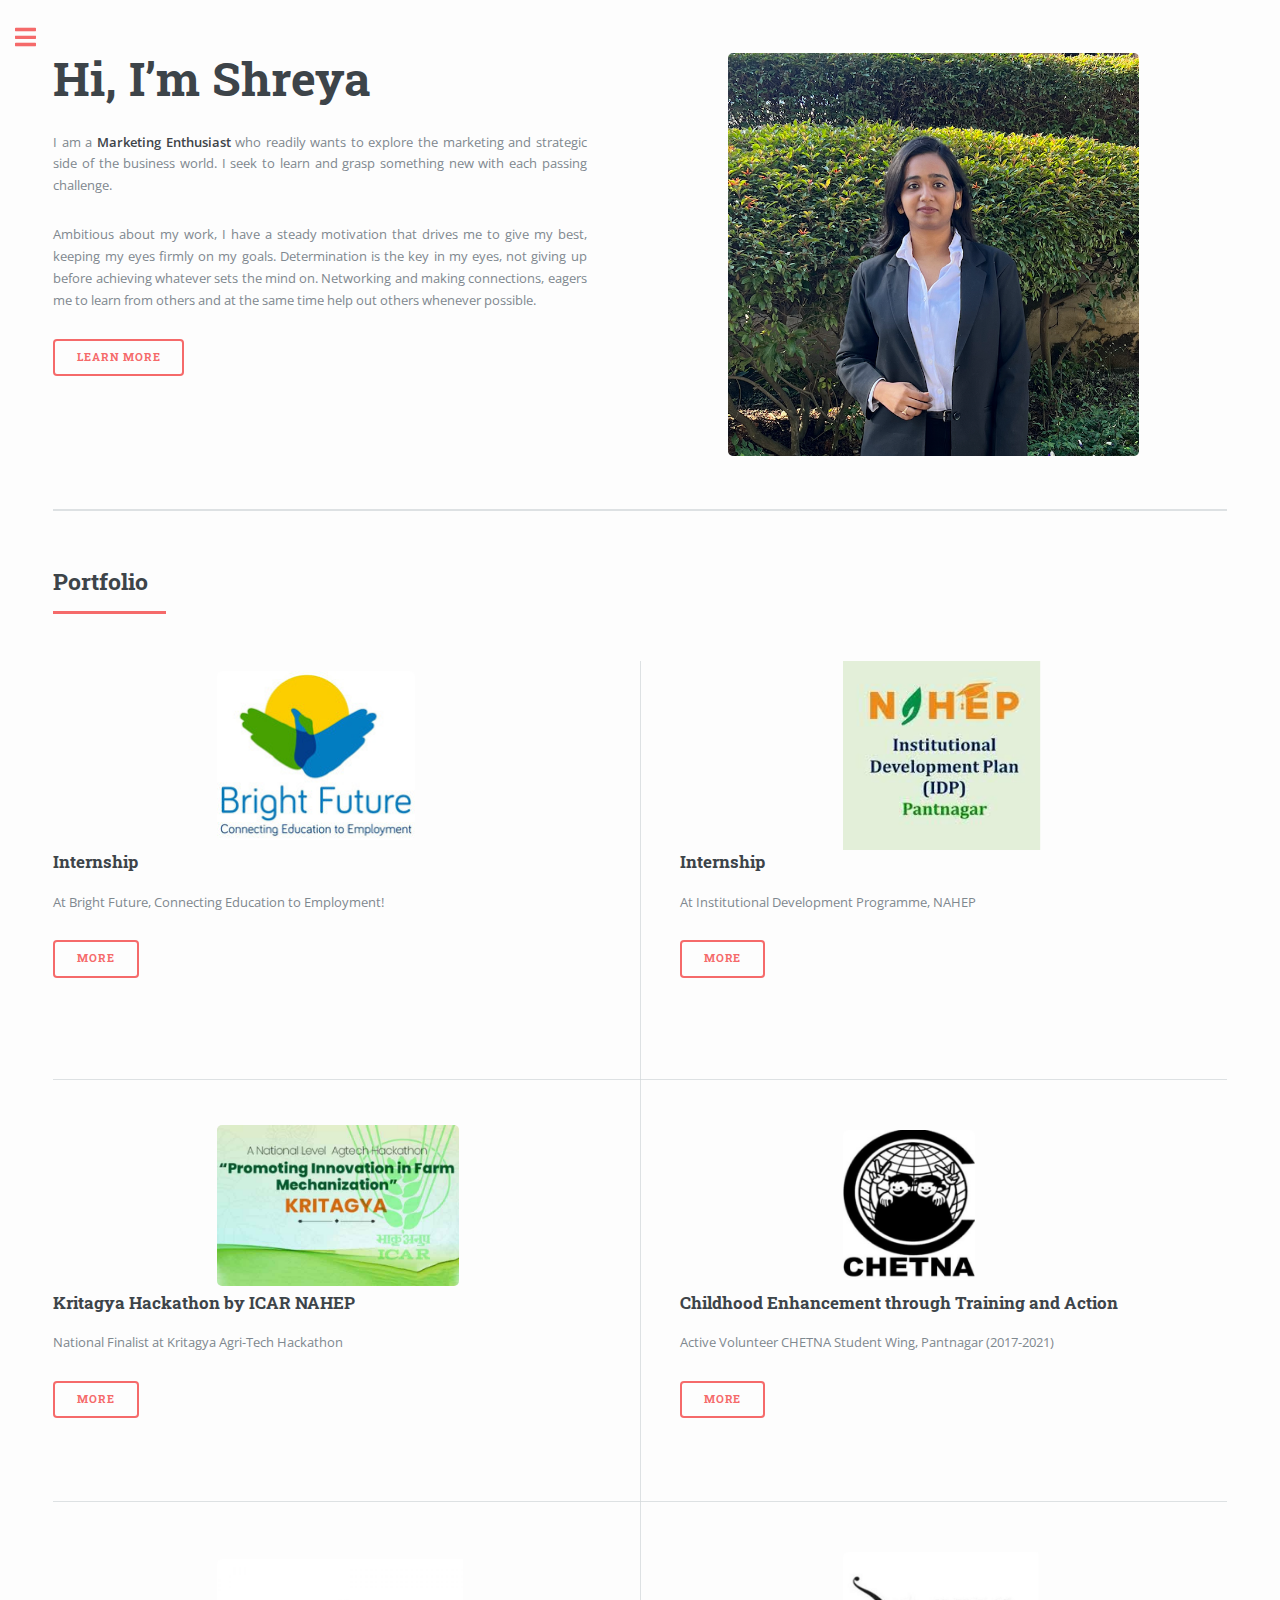
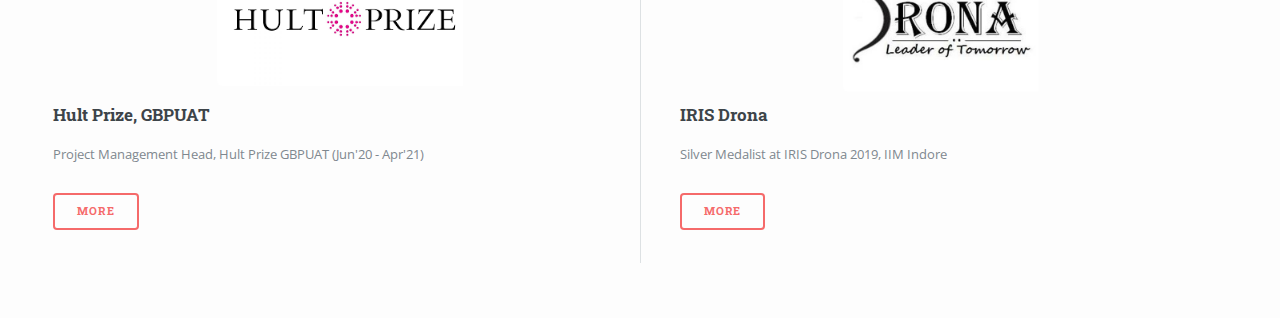
<file: index.html>
<!DOCTYPE HTML>
<!--
	Editorial by HTML5 UP
	html5up.net | @ajlkn
	Free for personal and commercial use under the CCA 3.0 license (html5up.net/license)
-->
<html>

<head>
	<title>Shreya's Portfolio</title>
	<meta charset="utf-8" />
	<meta name="viewport" content="width=device-width, initial-scale=1, user-scalable=no" />
	<link rel="stylesheet" href="assets/css/main.css" />
</head>

<body class="is-preload">

	<!-- Wrapper -->
	<div id="wrapper">

		<!-- Main -->
		<div id="main">
			<div class="inner">

				<!-- Header -->

				<!-- Banner -->
				<section id="banner">
					<div class="content">
						<header>
							<h1>Hi, I’m Shreya</h1>

						</header>
						<p>I am a <b>Marketing Enthusiast</b> who readily wants to explore the marketing and strategic side of the
							business
							world.
							I seek to learn and grasp something new with each passing challenge. </p>
						<p>Ambitious about my work, I have a
							steady motivation that drives me to give my best, keeping my eyes firmly on my goals. Determination is the
							key in my eyes, not giving up before achieving whatever sets the mind on.
							Networking and making connections, eagers me to learn from others and at the same time help out others
							whenever possible.
						</p>
						<ul class="actions">
							<li><a href="#one" class="button big">Learn More</a></li>
						</ul>
					</div>
					<span class="image object">
						<img src="images/Profile2.png" id = "profilePic2" alt="" />
					</span>
				</section>

				<!-- Section -->
				<section id="one">
					<header class="major">
						<h2>Portfolio</h2>
					</header>
					<div class="posts">
						<article>
							<a href="BrightFuture.html" class="image"><img src="images/B4.jpg" alt="" /></a>
							<h3>Internship</h3>
							<p>At Bright Future, Connecting Education to Employment!</p>
							<ul class="actions">
								<li><a href="BrightFuture.html" class="button">More</a></li>
							</ul>
						</article>
						<article>
							<a href="Nhep.html" class="image"><img src="images/nhep.png" alt="" /></a>
							<h3>Internship</h3>
							<p>At Institutional Development Programme, NAHEP</p>
							<ul class="actions">
								<li><a href="Nhep.html" class="button">More</a></li>
							</ul>
						</article>
						<article>
							<a href="Kritgya.html" class="image"><img src="images/Kritgya1.jpg" id="kritgya" alt="" /></a>
							<h3>Kritagya Hackathon by ICAR NAHEP</h3>
							<p>National Finalist at Kritagya Agri-Tech Hackathon </p>
							<ul class="actions">
								<li><a href="Kritgya.html" class="button">More</a></li>
							</ul>
						</article>
						<article>
							<a href="chetna.html" class="image"><img src="images/Chetna.jpg" id="chetna" alt="" /></a>
							<h3>Childhood Enhancement through Training and Action </h3>
							<p>Active Volunteer CHETNA Student Wing, Pantnagar (2017-2021)</p>
							<ul class="actions">
								<li><a href="chetna.html" class="button">More</a></li>
							</ul>
						</article>
						<article>
							<a href="HultPrize.html" class="image"><img src="images/hult.png" id="hult" alt="" /></a>
							<h3>Hult Prize, GBPUAT</h3>
							<p> Project Management Head, Hult Prize GBPUAT (Jun'20 - Apr'21)</p>
							<ul class="actions">
								<li><a href="HultPrize.html" class="button" />More</a></li>
							</ul>
						</article>
						<article>
							<a href="Drona.html" class="image"><img src="images/Drona.png" alt="" /></a>
							<h3>IRIS Drona </h3>
							<p>Silver Medalist at IRIS Drona 2019, IIM Indore</p>
							<ul class="actions">
								<li><a href="Drona.html" class="button">More</a></li>
							</ul>
						</article>
					</div>
				</section>

			</div>
		</div>

		<!-- Sidebar -->
		<div id="sidebar">
			<div class="inner">

				<!-- Menu -->
				<nav id="menu">
					<header class="major">
						<h2>Menu</h2>
					</header>
					<ul>
						<li><a href="index.html">Homepage</a></li>
						<li>
							<span class="opener">Portfolio</span>
							<ul>
								<li><a href="BrightFuture.html">Bright Future</a></li>
								<li><a href="Nhep.html">NAHEP</a></li>
								<li><a href="Kritgya.html">Kritagya</a></li>
								<li><a href="chetna.html">C.H.E.T.N.A. NGO</a></li>
								<li><a href="HultPrize.html">Hult Prize, GBPUAT</a></li>
								<li><a href="Drona.html">IRIS Drona</a></li>
							</ul>
						</li>
						<li><a href="Aboutme.html">About Me</a></li>
					</ul>
				</nav>

				<!-- Section -->
				<section>
					<header class="major">
						<h2>Get in touch</h2>
					</header>
					<p> If you have any feedback regarding my work or feel I can be a good fit for your team, please be free to
						contact me. Here is a link to my <a href="https://www.linkedin.com/in/shreya-priyadarshi"
							target="_blank"><b>linkedin</b></a> profile.</p>
					<ul class="contact">
						<li class="icon solid fa-envelope"><a href="#">shreya.priyadarshi092@nmims.edu.in</a></li>
					</ul>
				</section>
			</div>
		</div>

	</div>

	<!-- Scripts -->
	<script src="assets/js/jquery.min.js"></script>
	<script src="assets/js/browser.min.js"></script>
	<script src="assets/js/breakpoints.min.js"></script>
	<script src="assets/js/util.js"></script>
	<script src="assets/js/main.js"></script>

</body>

</html>
</file>
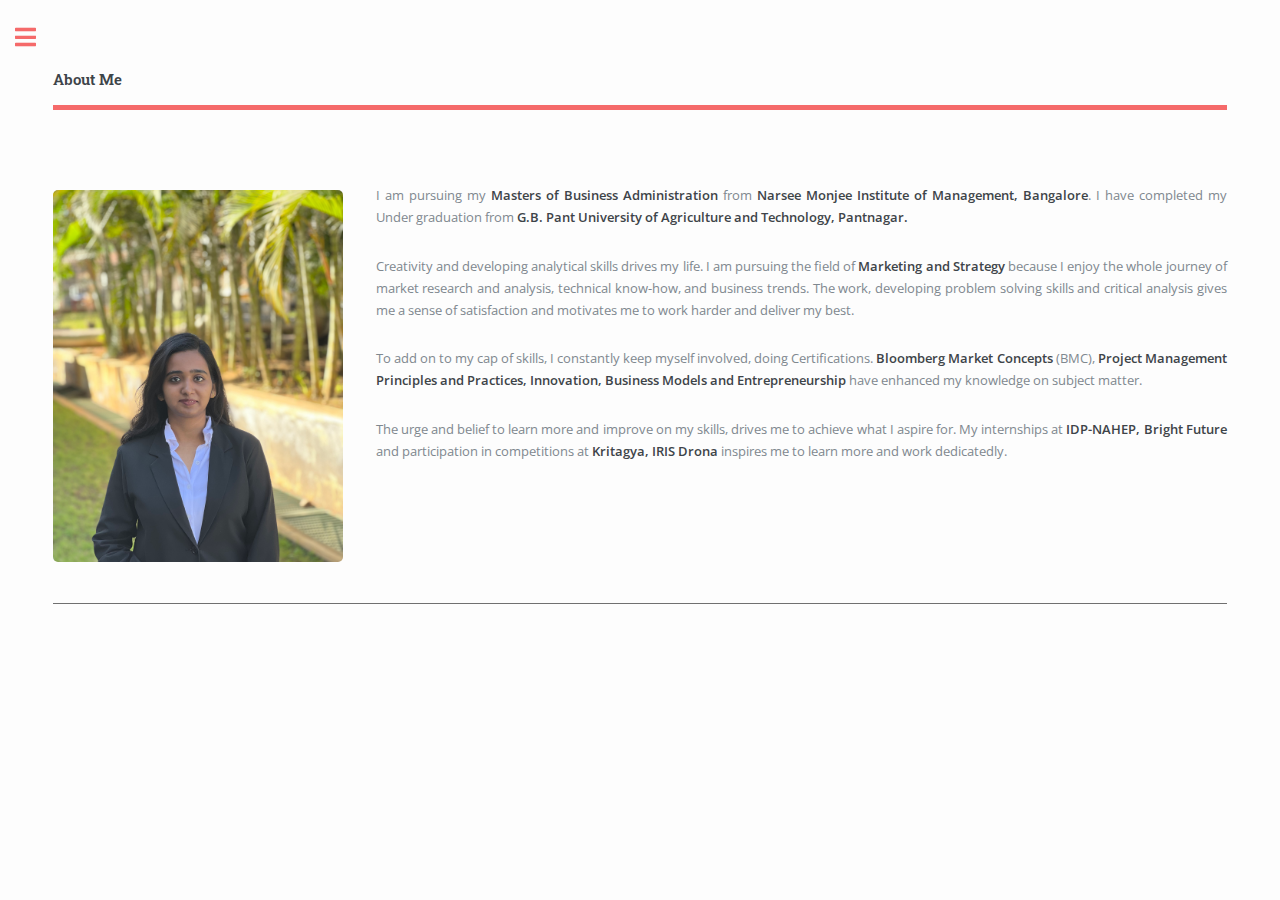
<file: Aboutme.html>
<!DOCTYPE HTML>
<html>

<head>
	<title>About Me</title>
	<meta charset="utf-8" />
	<meta name="viewport" content="width=device-width, initial-scale=1, user-scalable=no" />
	<link rel="stylesheet" href="assets/css/main.css" />
</head>

<body class="is-preload">

	<!-- Wrapper -->
	<div id="wrapper">

		<!-- Main -->
		<div id="main">
			<div class="inner">

				<!-- Header -->
				<header id="header">
					<a class="logo"><strong>About Me</strong></a>
				</header>

				<!-- Content -->
				<section id="aboutMe">

					<span class="image fit"><img src="images/Profile1.jpg" id="aboutMeImg" alt="" /></span>
					<div>
            <br>
						<p> I am pursuing my <b>Masters of Business Administration</b> from <b>Narsee Monjee Institute of Management, Bangalore</b>. I have completed my Under graduation from <b>G.B. Pant University of Agriculture and Technology,
								Pantnagar.</b></p>
						<p>Creativity and developing analytical skills drives my life. I am pursuing the field of <b>Marketing and
								Strategy</b> because I enjoy the whole journey of market research and analysis, technical know-how, and
							business trends. The work, developing problem solving skills and critical analysis gives me a sense of
							satisfaction and motivates me to work harder and deliver my best.
						</p>

						<p>To add on to my cap of skills, I constantly keep myself involved, doing Certifications. <b>Bloomberg
								Market
								Concepts</b> (BMC), <b>Project Management Principles and Practices, Innovation, Business Models and
								Entrepreneurship</b> have enhanced my knowledge on subject matter.
						</p>

						<p>The urge and belief to learn more and improve on my skills, drives me to achieve what I aspire for. My
							internships at <b>IDP-NAHEP, Bright Future</b> and participation in competitions at <b>Kritagya, IRIS
								Drona</b> inspires me to learn more and work dedicatedly.
						</p>
					</div>

				</section>



			</div>
		</div>

		<div id="sidebar">
			<div class="inner">

				<!-- Menu -->
				<nav id="menu">
					<header class="major">
						<h2>Menu</h2>
					</header>
					<ul>
						<li><a href="index.html">Homepage</a></li>
						<li>
							<span class="opener">Portfolio</span>
							<ul>
								<li><a href="BrightFuture.html">Bright Future</a></li>
								<li><a href="Nhep.html">NAHEP</a></li>
								<li><a href="Kritgya.html">Kritagya</a></li>
								<li><a href="chetna.html">C.H.E.T.N.A. NGO</a></li>
								<li><a href="HultPrize.html">Hult Prize, GBPUAT</a></li>
								<li><a href="Drona.html">IRIS Drona</a></li>
							</ul>
						</li>
						<li><a href="Aboutme.html">About Me</a></li>
					</ul>
				</nav>

				<!-- Section -->
				<section>
					<header class="major">
						<h2>Get in touch</h2>
					</header>
					<p> If you have any feedback regarding my work or feel I can be a good fit for your team, please be free to
						contact me. Here is a link to my <a href="https://www.linkedin.com/in/shreya-priyadarshi"
							target="_blank"><b>linkedin</b></a> profile.</p>
					<ul class="contact">
						<li class="icon solid fa-envelope"><a href="#">shreya.priyadarshi092@nmims.edu.in</a></li>
					</ul>
				</section>
			</div>
		</div>

	</div>

	<!-- Scripts -->
	<script src="assets/js/jquery.min.js"></script>
	<script src="assets/js/browser.min.js"></script>
	<script src="assets/js/breakpoints.min.js"></script>
	<script src="assets/js/util.js"></script>
	<script src="assets/js/main.js"></script>

</body>

</html>
</file>
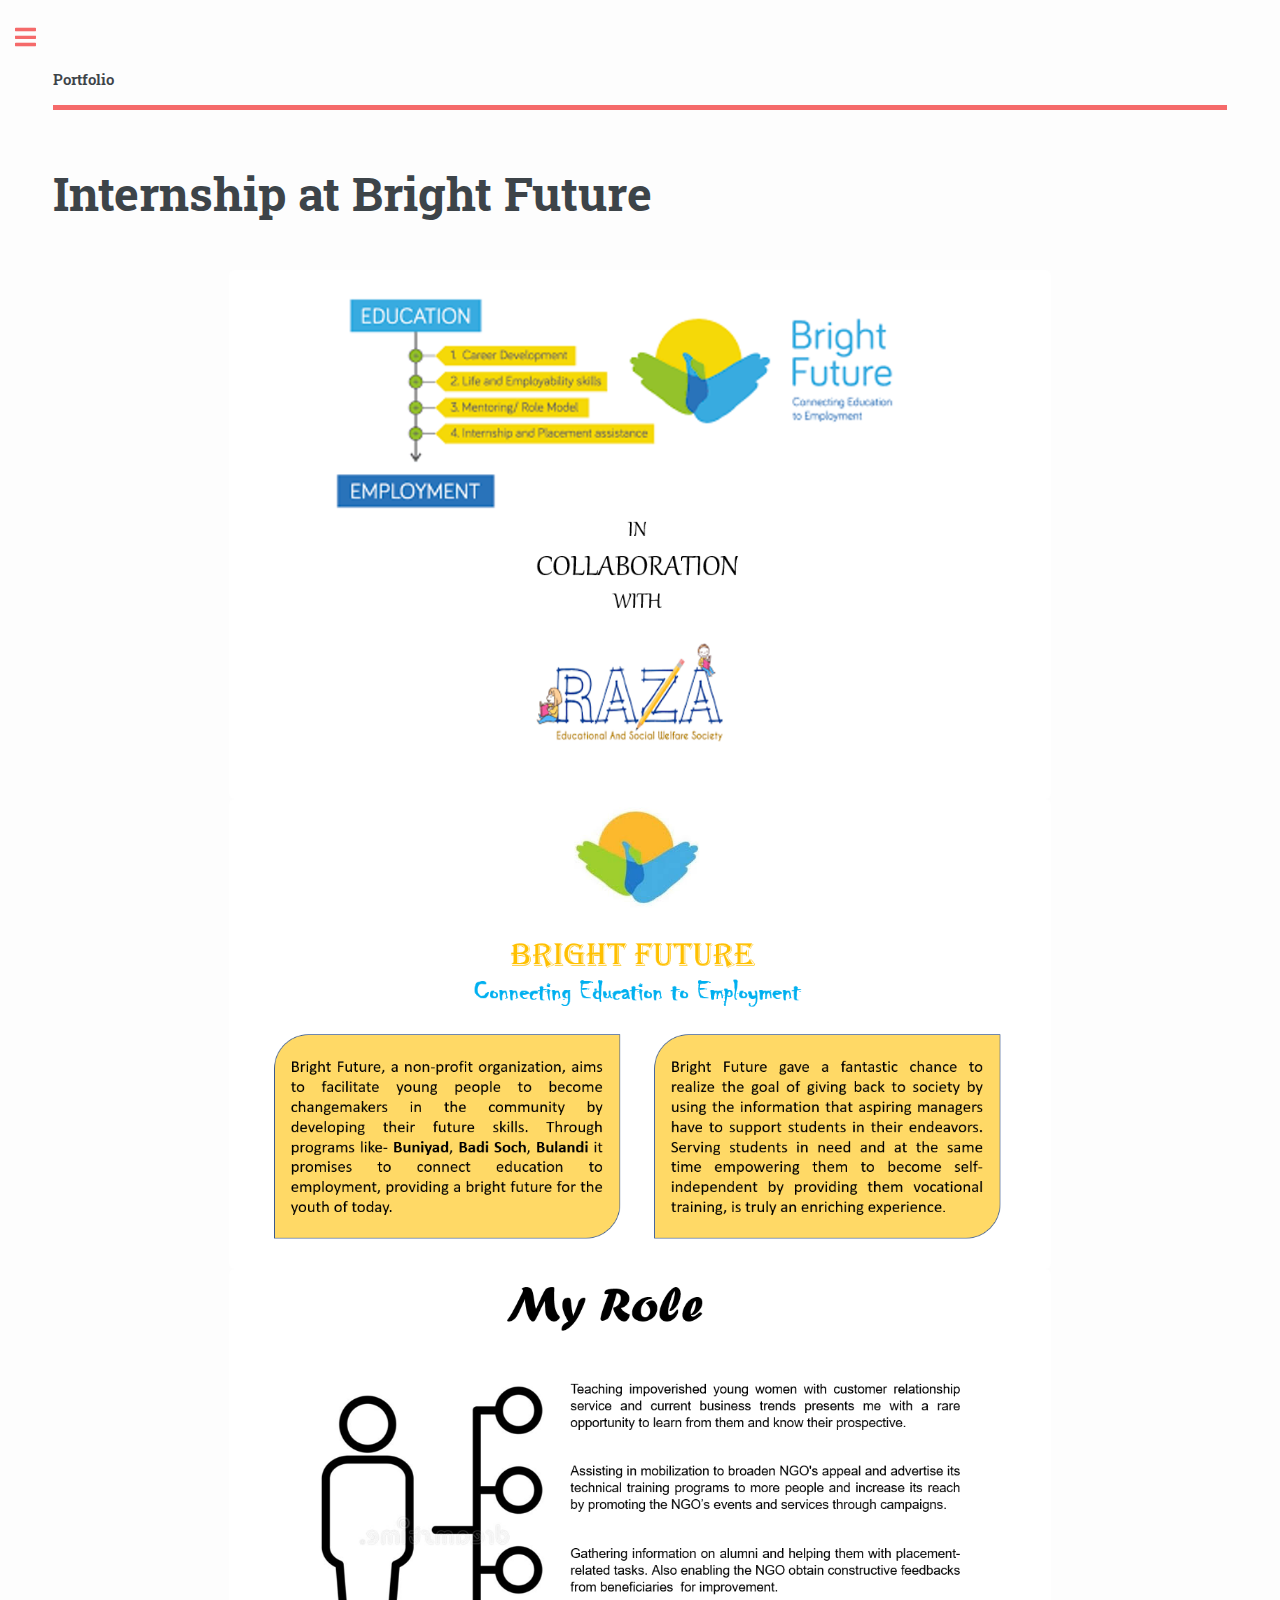
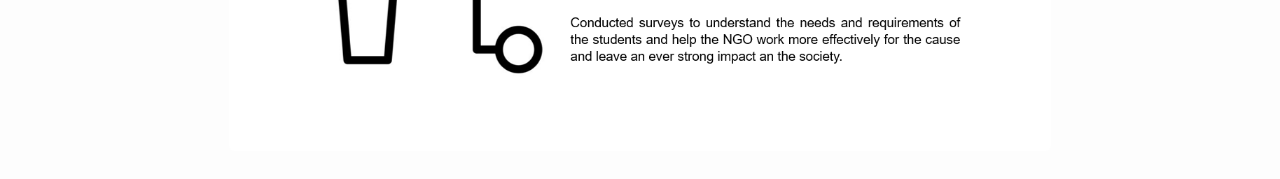
<file: BrightFuture.html>
<!DOCTYPE HTML>
<!--
	Editorial by HTML5 UP
	html5up.net | @ajlkn
	Free for personal and commercial use under the CCA 3.0 license (html5up.net/license)
-->
<html>

<head>
	<title>Bright Future</title>
	<meta charset="utf-8" />
	<meta name="viewport" content="width=device-width, initial-scale=1, user-scalable=no" />
	<link rel="stylesheet" href="assets/css/main.css" />
</head>

<body class="is-preload">

	<!-- Wrapper -->
	<div id="wrapper">

		<!-- Main -->
		<div id="main">
			<div class="inner">

				<!-- Header -->
				<header id="header">
					<a class="logo"><strong>Portfolio</strong> </a>
				</header>

				<!-- Content -->
				<section>
					<header class="main">
						<h1>Internship at Bright Future</h1>
					</header>
					<span class="image fit"><img src="images/B1.png" alt="" /></span>
					<span class="image fit"><img src="images/B2.png" alt="" /></span>
					<span class="image fit"><img src="images/B3.png" alt="" /></span>

				</section>

			</div>
		</div>

		<div id="sidebar">
			<div class="inner">

				<!-- Menu -->
				<nav id="menu">
					<header class="major">
						<h2>Menu</h2>
					</header>
					<ul>
						<li><a href="index.html">Homepage</a></li>
						<li>
							<span class="opener">Portfolio</span>
							<ul>
								<li><a href="BrightFuture.html">Bright Future</a></li>
								<li><a href="Nhep.html">NAHEP</a></li>
								<li><a href="Kritgya.html">Kritagya</a></li>
								<li><a href="chetna.html">C.H.E.T.N.A. NGO</a></li>
								<li><a href="HultPrize.html">Hult Prize, GBPUAT</a></li>
								<li><a href="Drona.html">IRIS Drona</a></li>
							</ul>
						</li>
						<li><a href="Aboutme.html">About Me</a></li>
					</ul>
				</nav>

				<!-- Section -->
				<section>
					<header class="major">
						<h2>Get in touch</h2>
					</header>
					<p> If you have any feedback regarding my work or feel I can be a good fit for your team, please be free to
						contact me. Here is a link to my <a href="https://www.linkedin.com/in/shreya-priyadarshi"
							target="_blank"><b>linkedin</b></a> profile.</p>
					<ul class="contact">
						<li class="icon solid fa-envelope"><a href="#">shreya.priyadarshi092@nmims.edu.in</a></li>
					</ul>
				</section>
			</div>
		</div>

	</div>

	<!-- Scripts -->
	<script src="assets/js/jquery.min.js"></script>
	<script src="assets/js/browser.min.js"></script>
	<script src="assets/js/breakpoints.min.js"></script>
	<script src="assets/js/util.js"></script>
	<script src="assets/js/main.js"></script>

</body>

</html>
</file>
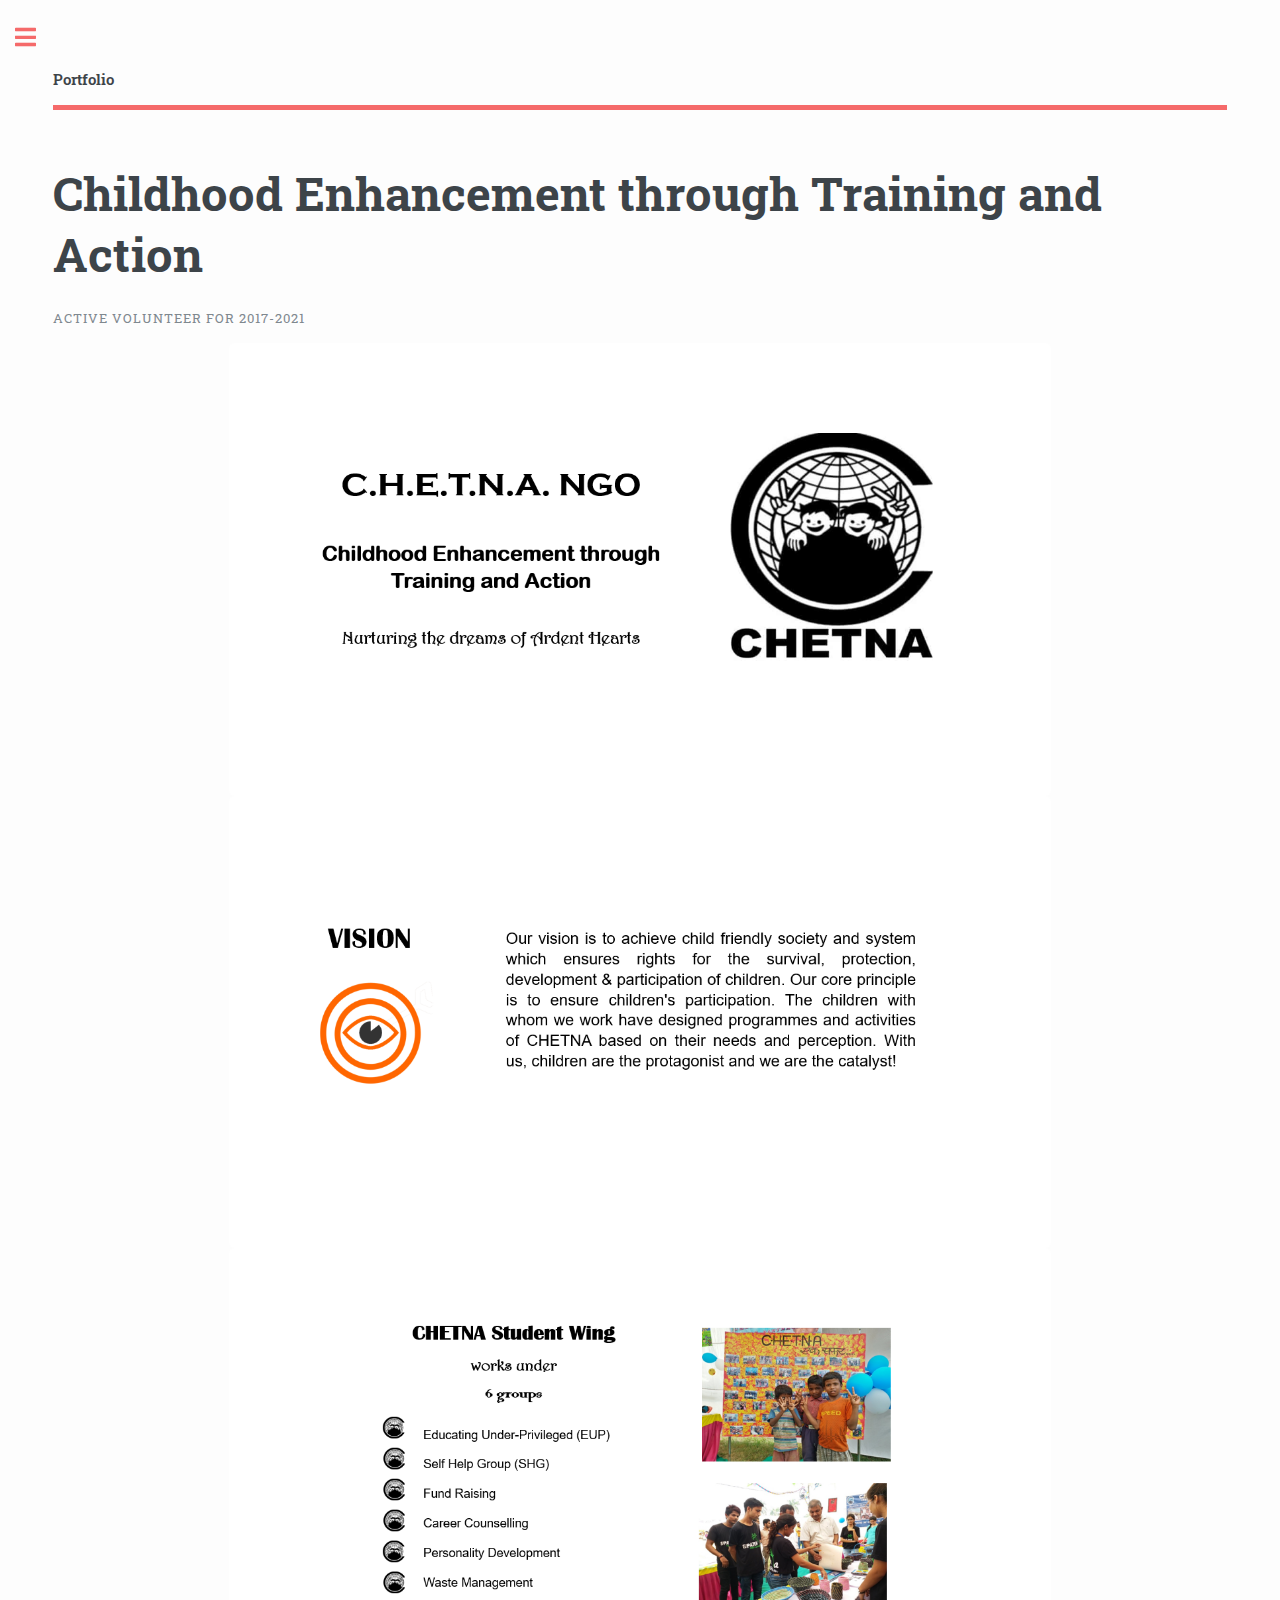
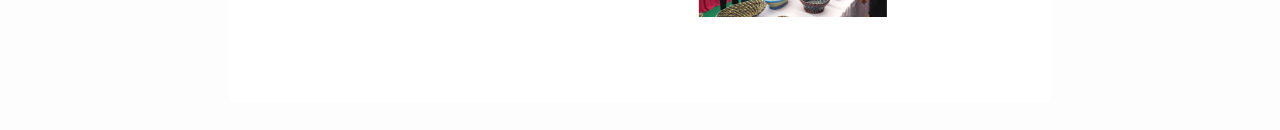
<file: chetna.html>
<!DOCTYPE HTML>
<!--
	Editorial by HTML5 UP
	html5up.net | @ajlkn
	Free for personal and commercial use under the CCA 3.0 license (html5up.net/license)
-->
<html>

<head>
	<title>C.H.E.T.N.A. NGO</title>
	<meta charset="utf-8" />
	<meta name="viewport" content="width=device-width, initial-scale=1, user-scalable=no" />
	<link rel="stylesheet" href="assets/css/main.css" />
</head>

<body class="is-preload">

	<!-- Wrapper -->
	<div id="wrapper">

		<!-- Main -->
		<div id="main">
			<div class="inner">

				<!-- Header -->
				<header id="header">
					<a class="logo"><strong>Portfolio</strong> </a>
				</header>

				<!-- Content -->
				<section>
					<header class="main">
						<h1>Childhood Enhancement through Training and Action</h1>
						<p>Active Volunteer for 2017-2021</p>
					</header>

					<span class="image fit"><img src="images/C1.png" alt="" /></span>
					<span class="image fit"><img src="images/C2.png" alt="" /></span>
					<span class="image fit"><img src="images/C3.png" alt="" /></span>



				</section>

			</div>
		</div>

		<div id="sidebar">
			<div class="inner">

				<!-- Menu -->
				<nav id="menu">
					<header class="major">
						<h2>Menu</h2>
					</header>
					<ul>
						<li><a href="index.html">Homepage</a></li>
						<li>
							<span class="opener">Portfolio</span>
							<ul>
								<li><a href="BrightFuture.html">Bright Future</a></li>
								<li><a href="Nhep.html">NAHEP</a></li>
								<li><a href="Kritgya.html">Kritagya</a></li>
								<li><a href="chetna.html">C.H.E.T.N.A. NGO</a></li>
								<li><a href="HultPrize.html">Hult Prize, GBPUAT</a></li>
								<li><a href="Drona.html">IRIS Drona</a></li>
							</ul>
						</li>
						<li><a href="Aboutme.html">About Me</a></li>
					</ul>
				</nav>

				<!-- Section -->
				<section>
					<header class="major">
						<h2>Get in touch</h2>
					</header>
					<p> If you have any feedback regarding my work or feel I can be a good fit for your team, please be free to
						contact me. Here is a link to my <a href="https://www.linkedin.com/in/shreya-priyadarshi"
							target="_blank"><b>linkedin</b></a> profile.</p>
					<ul class="contact">
						<li class="icon solid fa-envelope"><a href="#">shreya.priyadarshi092@nmims.edu.in</a></li>
					</ul>
				</section>
			</div>
		</div>

	</div>

	<!-- Scripts -->
	<script src="assets/js/jquery.min.js"></script>
	<script src="assets/js/browser.min.js"></script>
	<script src="assets/js/breakpoints.min.js"></script>
	<script src="assets/js/util.js"></script>
	<script src="assets/js/main.js"></script>

</body>

</html>
</file>
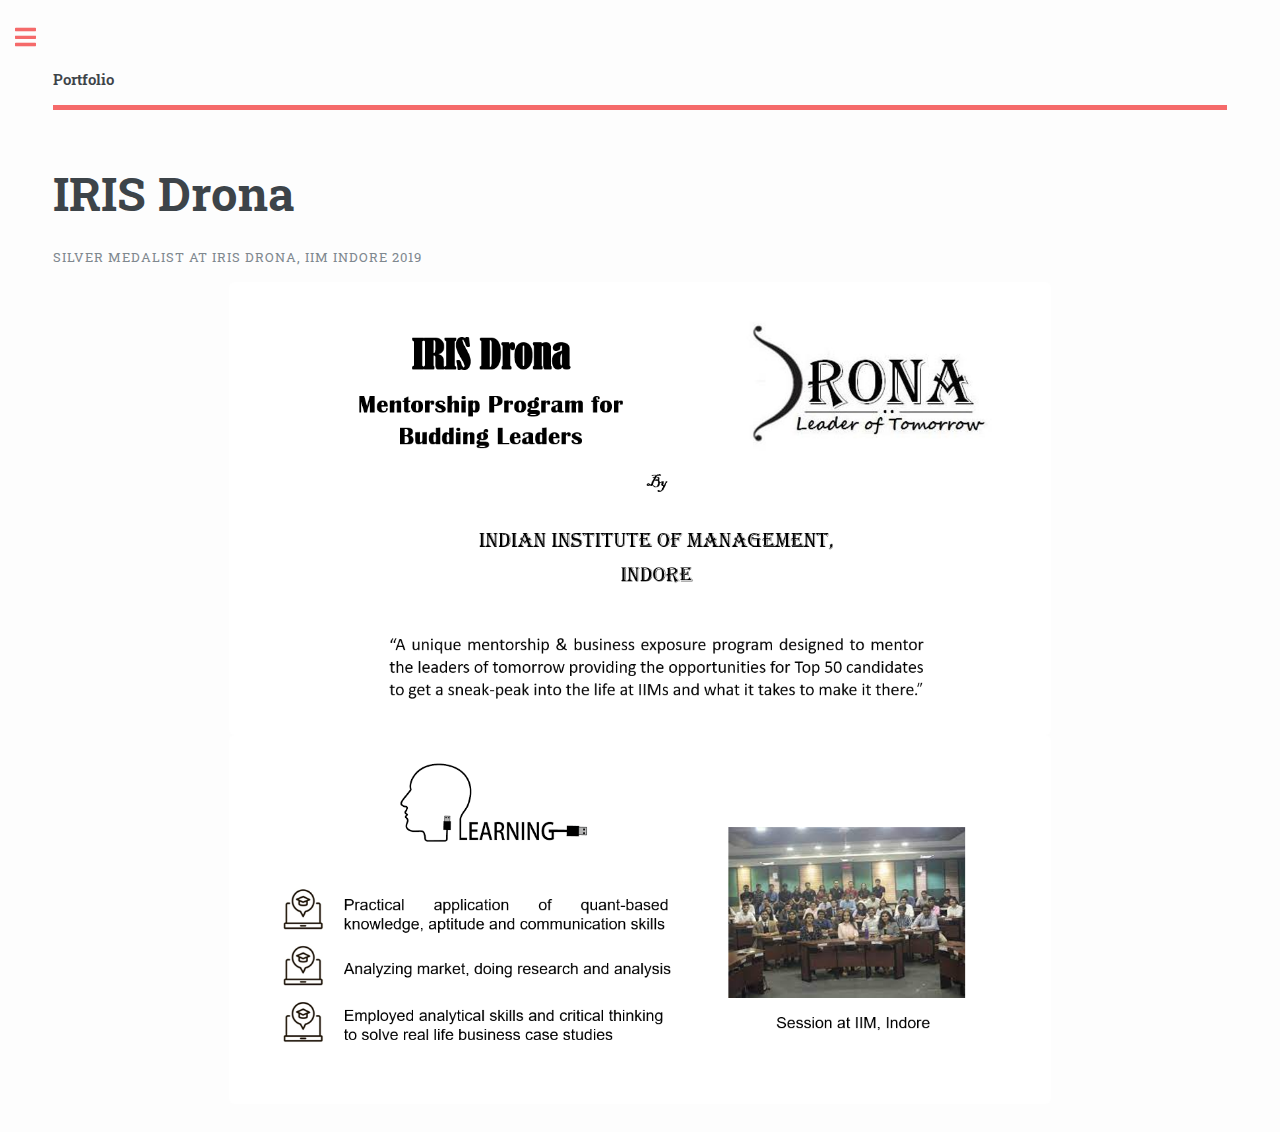
<file: Drona.html>
<!DOCTYPE HTML>
<!--
	Editorial by HTML5 UP
	html5up.net | @ajlkn
	Free for personal and commercial use under the CCA 3.0 license (html5up.net/license)
-->
<html>

<head>
	<title>IRIS Drona</title>
	<meta charset="utf-8" />
	<meta name="viewport" content="width=device-width, initial-scale=1, user-scalable=no" />
	<link rel="stylesheet" href="assets/css/main.css" />
</head>

<body class="is-preload">

	<!-- Wrapper -->
	<div id="wrapper">

		<!-- Main -->
		<div id="main">
			<div class="inner">

				<!-- Header -->
				<header id="header">
					<a class="logo"><strong>Portfolio</strong> </a>
				</header>

				<!-- Content -->
				<section>
					<header class="main">
						<h1>IRIS Drona</h1>
						<p>Silver Medalist at IRIS Drona, IIM Indore 2019</p>
					</header>

					<span class="image fit"><img src="images/D2.png" alt="" /></span>
					<span class="image fit"><img src="images/D1.png" alt="" /></span>
				</section>

			</div>
		</div>

		<div id="sidebar">
			<div class="inner">

				<!-- Menu -->
				<nav id="menu">
					<header class="major">
						<h2>Menu</h2>
					</header>
					<ul>
						<li><a href="index.html">Homepage</a></li>
						<li>
							<span class="opener">Portfolio</span>
							<ul>
								<li><a href="BrightFuture.html">Bright Future</a></li>
								<li><a href="Nhep.html">NAHEP</a></li>
								<li><a href="Kritgya.html">Kritagya</a></li>
								<li><a href="chetna.html">C.H.E.T.N.A. NGO</a></li>
								<li><a href="HultPrize.html">Hult Prize, GBPUAT</a></li>
								<li><a href="Drona.html">IRIS Drona</a></li>
							</ul>
						</li>
						<li><a href="Aboutme.html">About Me</a></li>
					</ul>
				</nav>

				<!-- Section -->
				<section>
					<header class="major">
						<h2>Get in touch</h2>
					</header>
					<p> If you have any feedback regarding my work or feel I can be a good fit for your team, please be free to
						contact me. Here is a link to my <a href="https://www.linkedin.com/in/shreya-priyadarshi"
							target="_blank"><b>linkedin</b></a> profile.</p>
					<ul class="contact">
						<li class="icon solid fa-envelope"><a href="#">shreya.priyadarshi092@nmims.edu.in</a></li>
					</ul>
				</section>
			</div>
		</div>

	</div>

	<!-- Scripts -->
	<script src="assets/js/jquery.min.js"></script>
	<script src="assets/js/browser.min.js"></script>
	<script src="assets/js/breakpoints.min.js"></script>
	<script src="assets/js/util.js"></script>
	<script src="assets/js/main.js"></script>

</body>

</html>
</file>
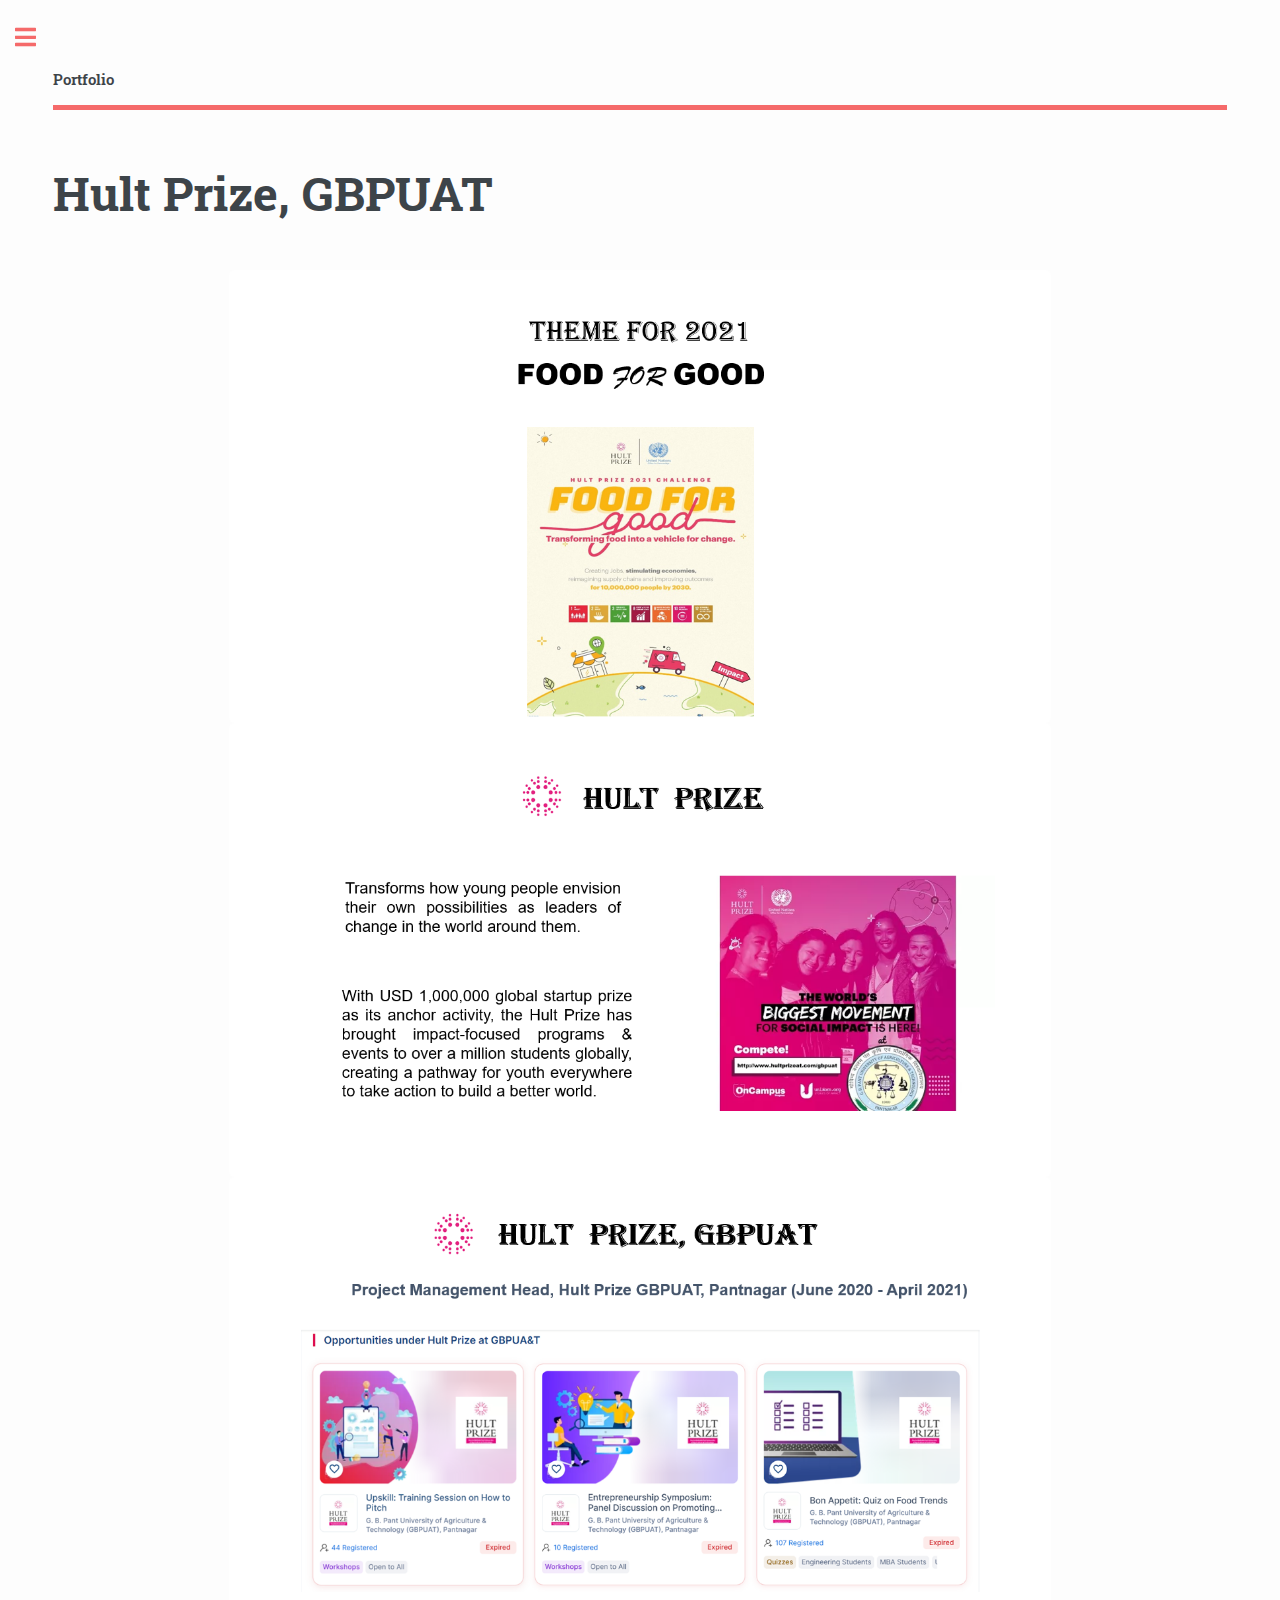
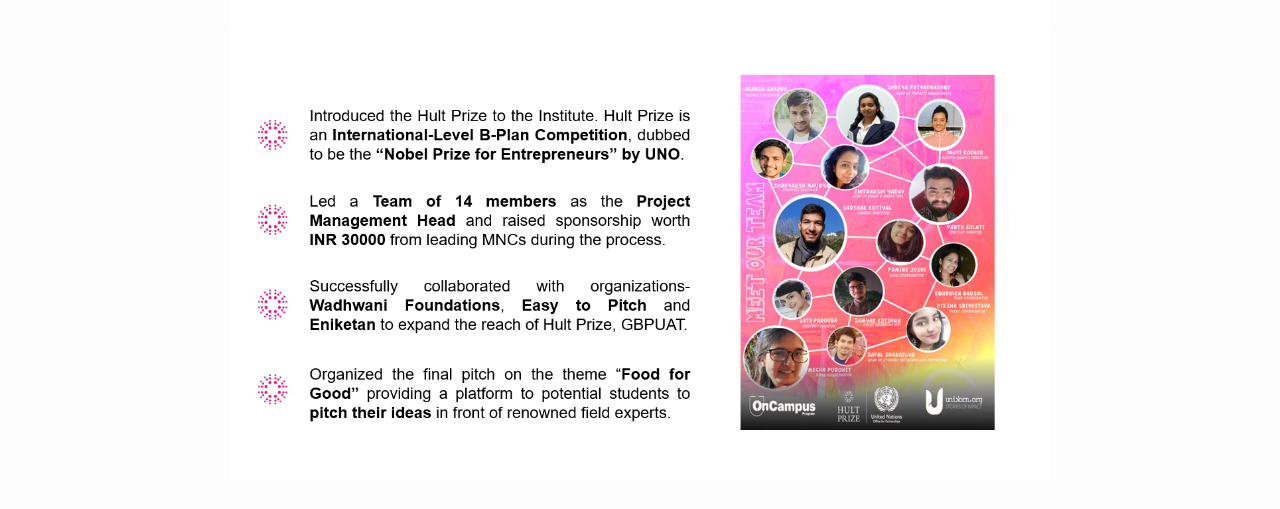
<file: HultPrize.html>
<!DOCTYPE HTML>
<!--
	Editorial by HTML5 UP
	html5up.net | @ajlkn
	Free for personal and commercial use under the CCA 3.0 license (html5up.net/license)
-->
<html>

<head>
	<title>Hult Prize, GBPUAT</title>
	<meta charset="utf-8" />
	<meta name="viewport" content="width=device-width, initial-scale=1, user-scalable=no" />
	<link rel="stylesheet" href="assets/css/main.css" />
</head>

<body class="is-preload">

	<!-- Wrapper -->
	<div id="wrapper">

		<!-- Main -->
		<div id="main">
			<div class="inner">

				<!-- Header -->
				<header id="header">
					<a class="logo"><strong>Portfolio</strong> </a>
				</header>

				<!-- Content -->
				<section>
					<header class="main">
						<h1>Hult Prize, GBPUAT</h1>
					</header>

					<span class="image fit"><img src="images/h11.png" id="h1" alt="" /></span>
					<span class="image fit"><img src="images/H4.png" id="h4" alt="" /></span>
					<span class="image fit"><img src="images/H2.png" id="h2" alt="" /></span>
					<span class="image fit"><img src="images/H3.png" id="h3" alt="" /></span>
				</section>
			</div>
		</div>

		<div id="sidebar">
			<div class="inner">

				<!-- Menu -->
				<nav id="menu">
					<header class="major">
						<h2>Menu</h2>
					</header>
					<ul>
						<li><a href="index.html">Homepage</a></li>
						<li>
							<span class="opener">Portfolio</span>
							<ul>
								<li><a href="BrightFuture.html">Bright Future</a></li>
								<li><a href="Nhep.html">NAHEP</a></li>
								<li><a href="Kritgya.html">Kritagya</a></li>
								<li><a href="chetna.html">C.H.E.T.N.A. NGO</a></li>
								<li><a href="HultPrize.html">Hult Prize, GBPUAT</a></li>
								<li><a href="Drona.html">IRIS Drona</a></li>
							</ul>
						</li>
						<li><a href="Aboutme.html">About Me</a></li>
					</ul>
				</nav>

				<!-- Section -->
				<section>
					<header class="major">
						<h2>Get in touch</h2>
					</header>
					<p> If you have any feedback regarding my work or feel I can be a good fit for your team, please be free to
						contact me. Here is a link to my <a href="https://www.linkedin.com/in/shreya-priyadarshi"
							target="_blank"><b>linkedin</b></a> profile.</p>
					<ul class="contact">
						<li class="icon solid fa-envelope"><a href="#">shreya.priyadarshi092@nmims.edu.in</a></li>
					</ul>
				</section>
			</div>
		</div>

	</div>

	<!-- Scripts -->
	<script src="assets/js/jquery.min.js"></script>
	<script src="assets/js/browser.min.js"></script>
	<script src="assets/js/breakpoints.min.js"></script>
	<script src="assets/js/util.js"></script>
	<script src="assets/js/main.js"></script>

</body>

</html>
</file>
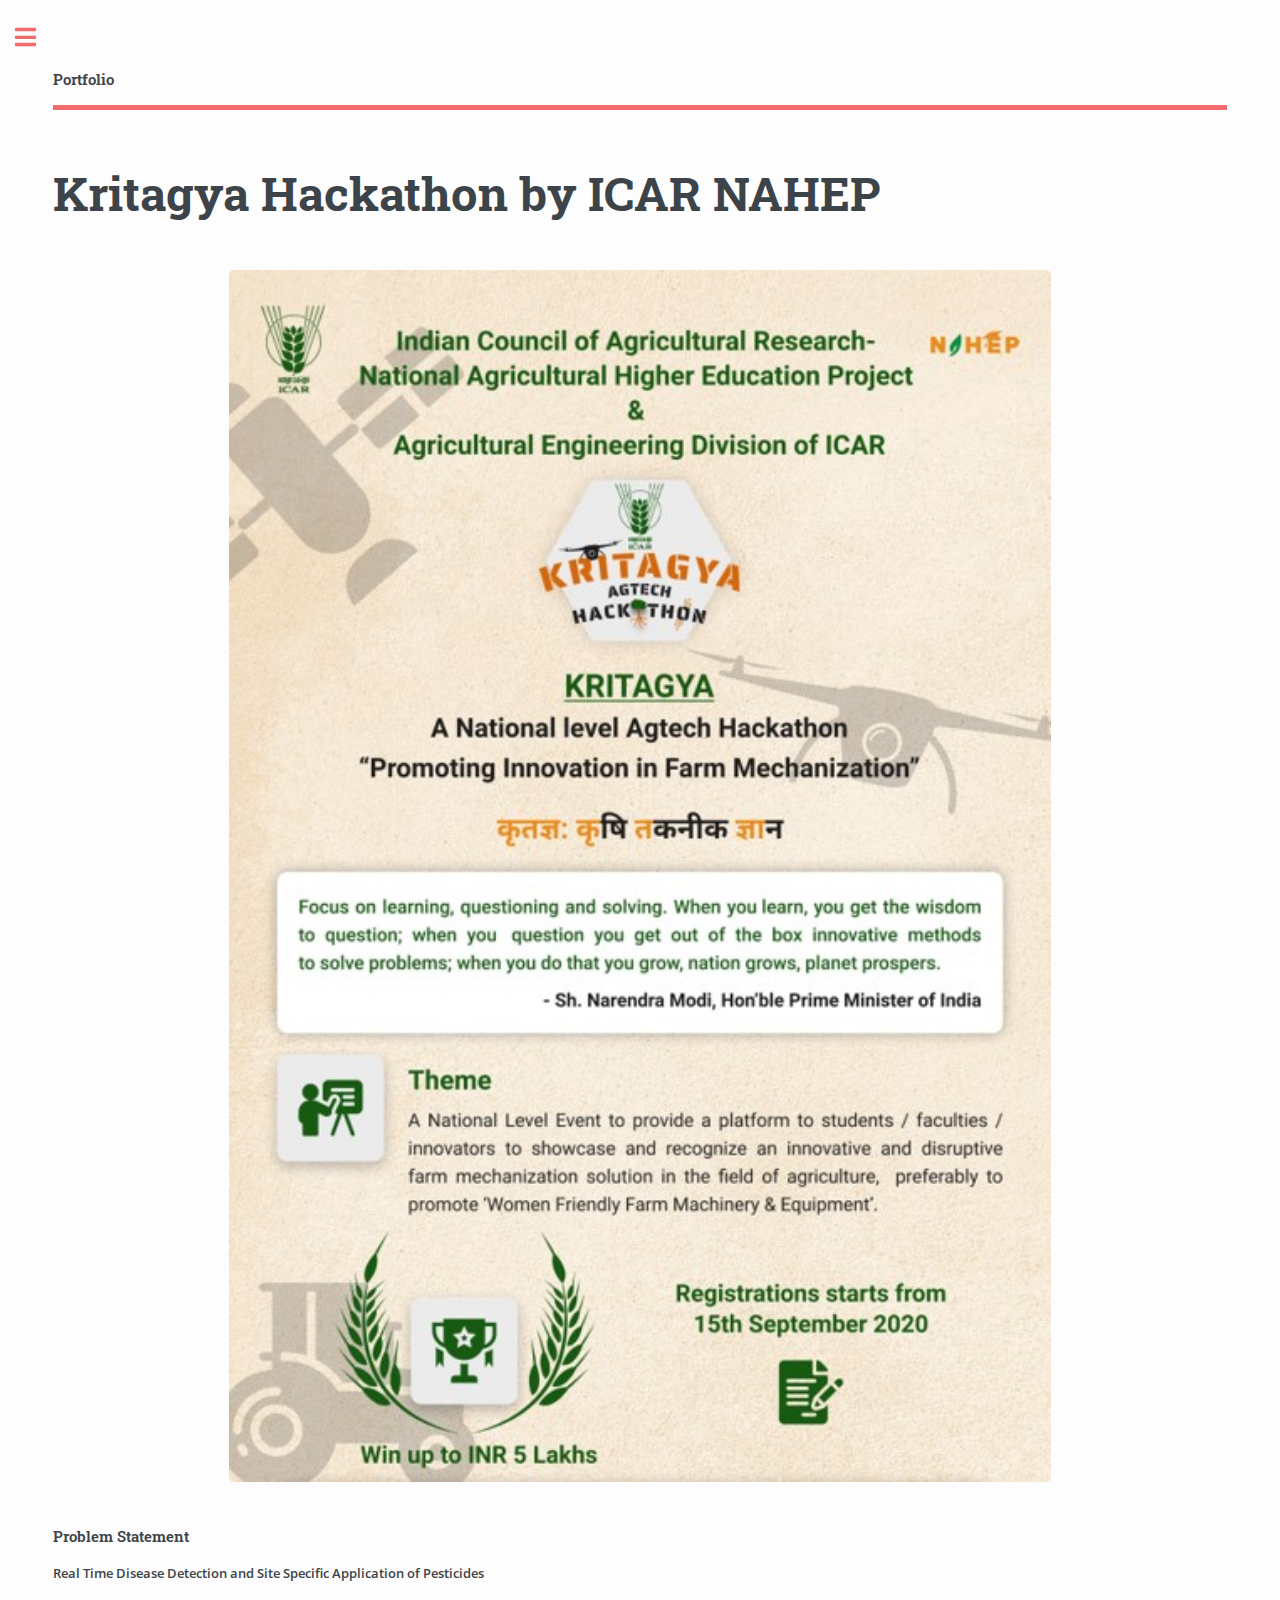
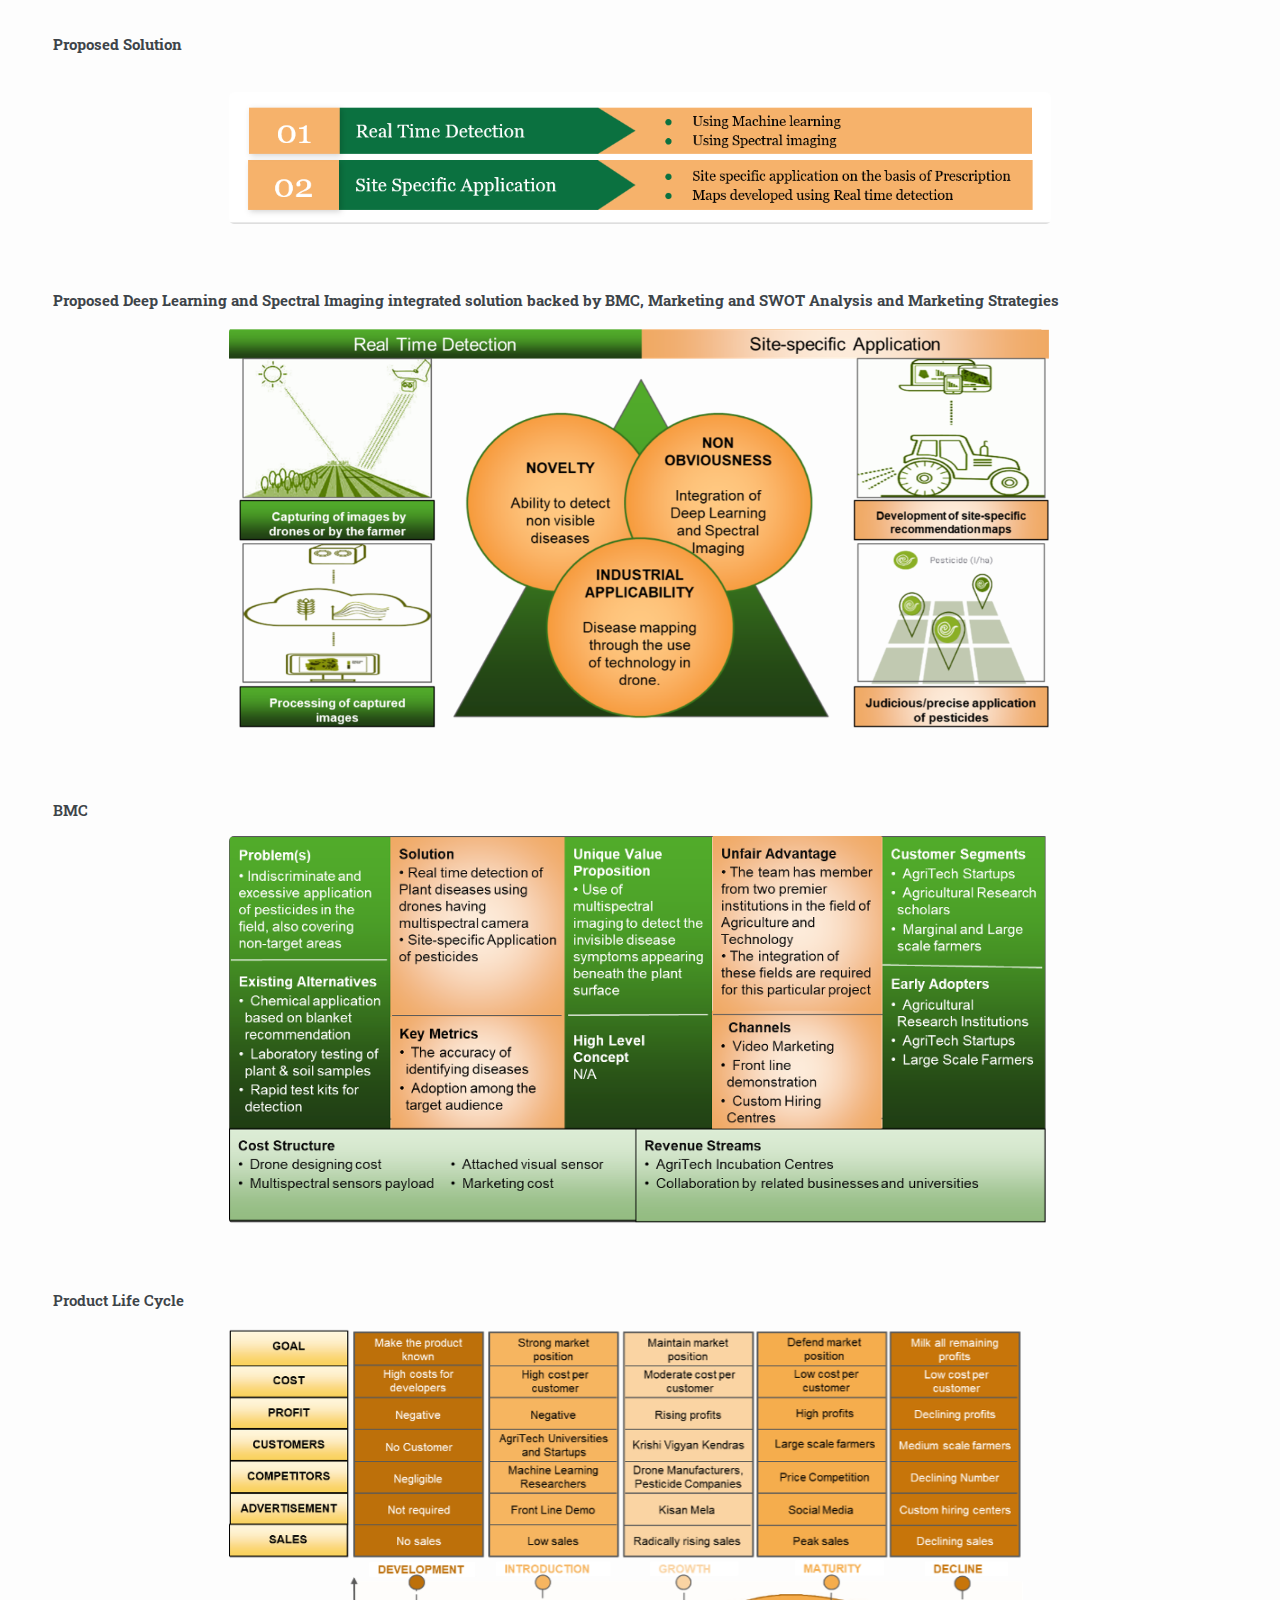
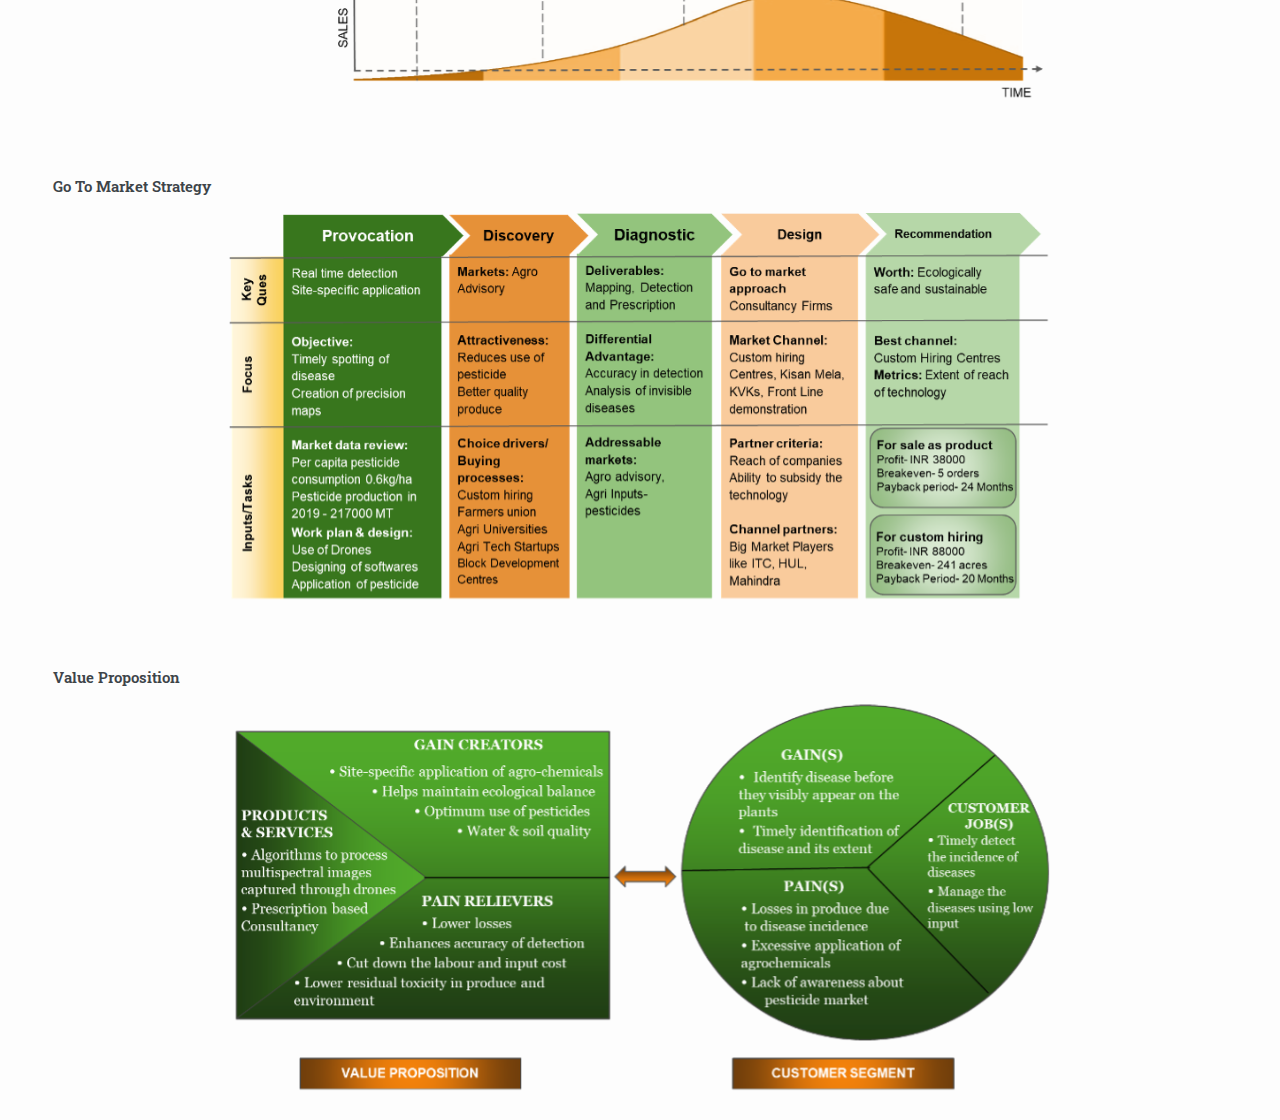
<file: Kritgya.html>
<!DOCTYPE HTML>
<!--
	Editorial by HTML5 UP
	html5up.net | @ajlkn
	Free for personal and commercial use under the CCA 3.0 license (html5up.net/license)
-->
<html>

<head>
	<title>Kritagya</title>
	<meta charset="utf-8" />
	<meta name="viewport" content="width=device-width, initial-scale=1, user-scalable=no" />
	<link rel="stylesheet" href="assets/css/main.css" />
</head>

<body class="is-preload">

	<!-- Wrapper -->
	<div id="wrapper">

		<!-- Main -->
		<div id="main">
			<div class="inner">

				<!-- Header -->
				<header id="header">
					<a class="logo"><strong>Portfolio</strong> </a>
				</header>

				<!-- Content -->
				<section>
					<header class="main">
						<h1>Kritagya Hackathon by ICAR NAHEP</h1>
					</header>
					<span class="image fit"><img src="images/kritgya.jpg" alt="" /></span>
					<br><br>
					<h4><b>Problem Statement</b></h4>
					<p><b>Real Time Disease Detection and Site Specific Application of Pesticides</b></p>
					<br>
					<h4>Proposed Solution</h4>
					<br>
					<span class="image fit"><img src="images/K6.png" alt="" /></span>
					<br><br><br>
					<h4>Proposed Deep Learning and Spectral Imaging integrated solution backed by BMC, Marketing and SWOT Analysis
						and Marketing Strategies </h4>
					<span class="image fit"><img src="images/K1.png" alt="" /></span>

					<br><br><br>
					<h4><b>BMC</b></h4>
					<span class="image fit"><img src="images/K2.png" alt="" /></span>
					<br><br><br>
					<h4><b>Product Life Cycle</b></h4>
					<span class="image fit"><img src="images/K3.png" alt="" /></span>
					<br><br><br>
					<h4><b>Go To Market Strategy</b></h4>
					<span class="image fit"><img src="images/K4.png" alt="" /></span>
					<br><br><br>
					<h4><b>Value Proposition</b></h4>
					<span class="image fit"><img src="images/K5.png" alt="" /></span>
				</section>

			</div>
		</div>

		<div id="sidebar">
			<div class="inner">

				<!-- Menu -->
				<nav id="menu">
					<header class="major">
						<h2>Menu</h2>
					</header>
					<ul>
						<li><a href="index.html">Homepage</a></li>
						<li>
							<span class="opener">Portfolio</span>
							<ul>
								<li><a href="BrightFuture.html">Bright Future</a></li>
								<li><a href="Nhep.html">NAHEP</a></li>
								<li><a href="Kritgya.html">Kritagya</a></li>
								<li><a href="chetna.html">C.H.E.T.N.A. NGO</a></li>
								<li><a href="HultPrize.html">Hult Prize, GBPUAT</a></li>
								<li><a href="Drona.html">IRIS Drona</a></li>
							</ul>
						</li>
						<li><a href="Aboutme.html">About Me</a></li>
					</ul>
				</nav>

				<!-- Section -->
				<section>
					<header class="major">
						<h2>Get in touch</h2>
					</header>
					<p> If you have any feedback regarding my work or feel I can be a good fit for your team, please be free to
						contact me. Here is a link to my <a href="https://www.linkedin.com/in/shreya-priyadarshi"
							target="_blank"><b>linkedin</b></a> profile.</p>
					<ul class="contact">
						<li class="icon solid fa-envelope"><a href="#">shreya.priyadarshi092@nmims.edu.in</a></li>
					</ul>
				</section>
			</div>
		</div>

	</div>

	<!-- Scripts -->
	<script src="assets/js/jquery.min.js"></script>
	<script src="assets/js/browser.min.js"></script>
	<script src="assets/js/breakpoints.min.js"></script>
	<script src="assets/js/util.js"></script>
	<script src="assets/js/main.js"></script>

</body>

</html>
</file>
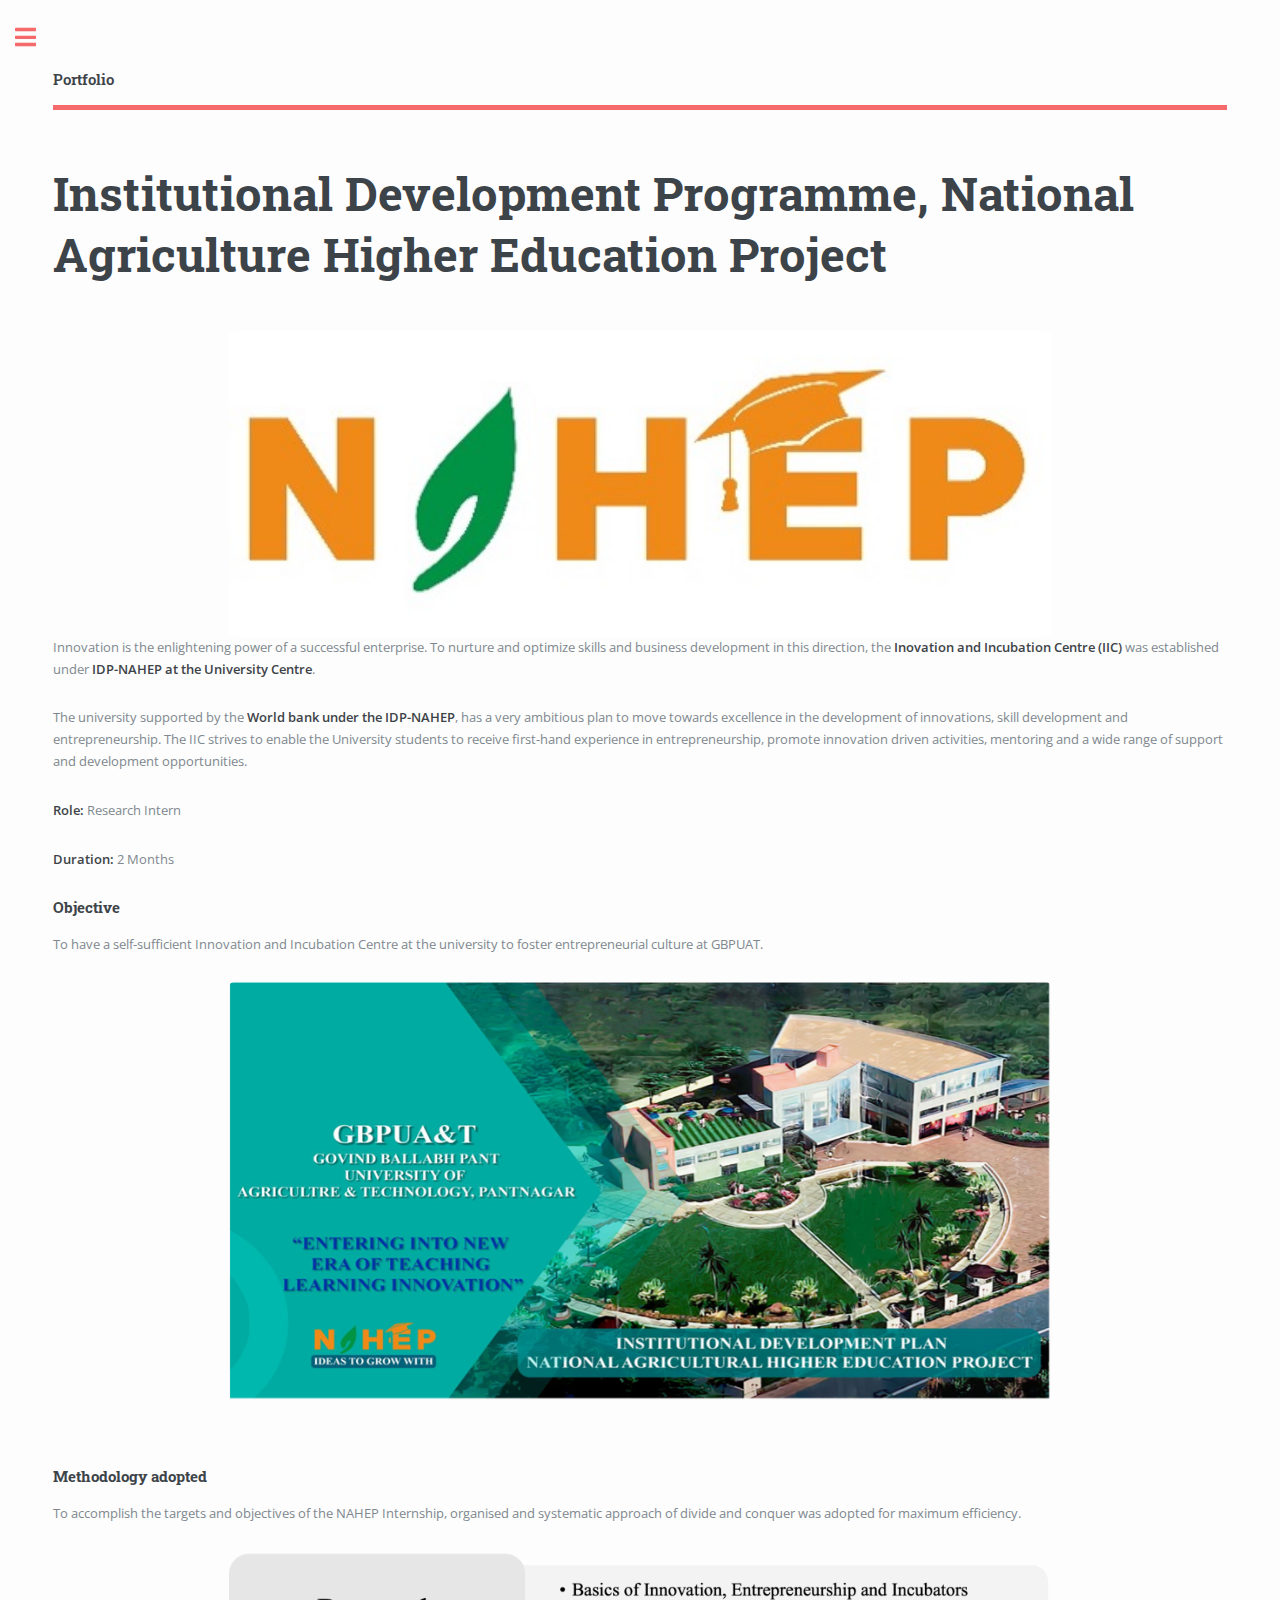
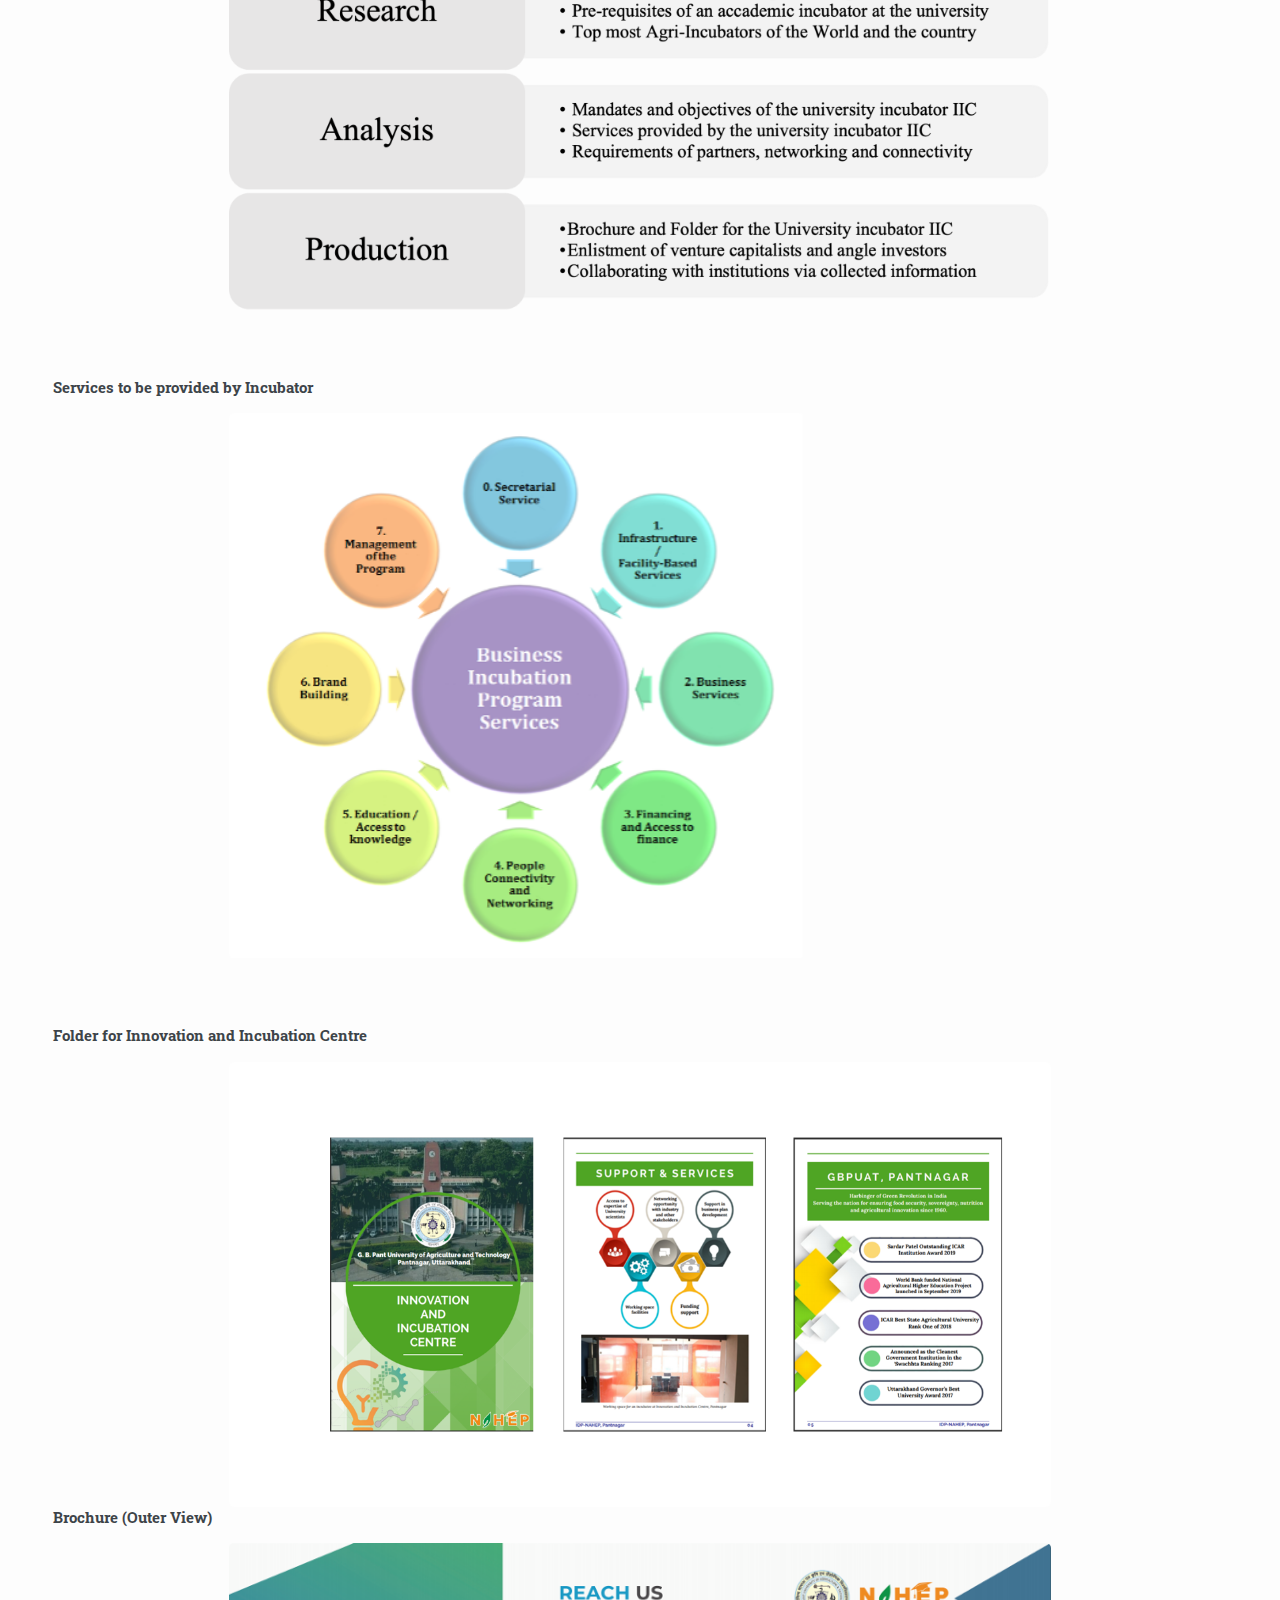
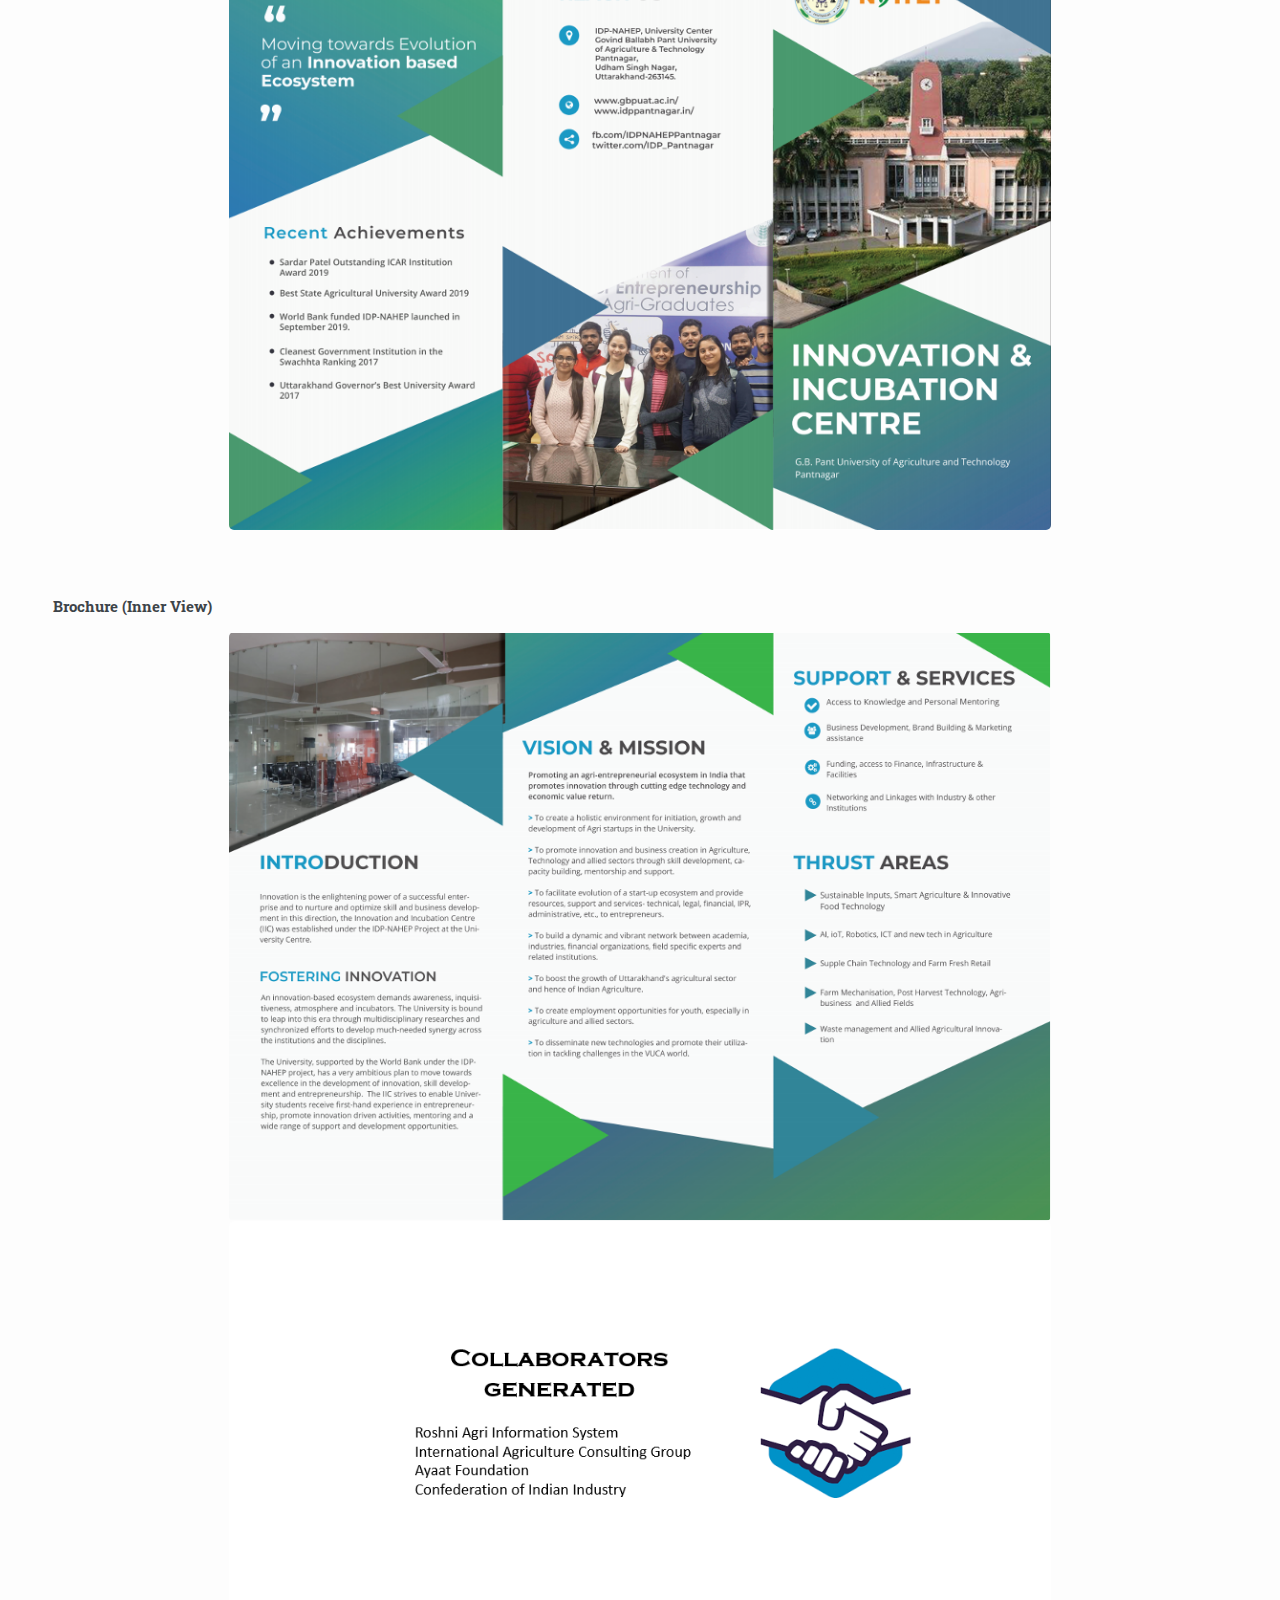
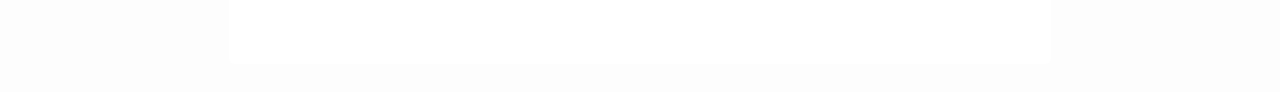
<file: Nhep.html>
<!DOCTYPE HTML>
<!--
	Editorial by HTML5 UP
	html5up.net | @ajlkn
	Free for personal and commercial use under the CCA 3.0 license (html5up.net/license)
-->
<html>

<head>
	<title>NHEP</title>
	<meta charset="utf-8" />
	<meta name="viewport" content="width=device-width, initial-scale=1, user-scalable=no" />
	<link rel="stylesheet" href="assets/css/main.css" />
</head>

<body class="is-preload">

	<!-- Wrapper -->
	<div id="wrapper">

		<!-- Main -->
		<div id="main">
			<div class="inner">

				<!-- Header -->
				<header id="header">
					<a class="logo"><strong>Portfolio</strong> </a>
				</header>

				<!-- Content -->
				<section>
					<header class="main">
						<h1>Institutional Development Programme, National Agriculture Higher Education Project</h1>
					</header>

					<span class="image fit"><img src="images/nhep2.jpg" alt="" /></span>
					<p>Innovation is the enlightening power of a successful enterprise. To nurture and optimize skills and
						business development in this direction, the <b>Inovation and Incubation Centre (IIC)</b> was established
						under
						<b>IDP-NAHEP at the University Centre</b>.
					</p>
					<p>The university supported by the <b>World bank under the IDP-NAHEP</b>, has a very ambitious plan to move
						towards
						excellence in the development of innovations, skill development and entrepreneurship. The IIC strives to
						enable the University students to receive first-hand experience in entrepreneurship, promote innovation
						driven activities, mentoring and a wide range of support and development opportunities.</p>
					<p><b>Role:</b> Research Intern</p>
					<p><b>Duration:</b> 2 Months</p>
					<h4>Objective</h4>
					<p>To have a self-sufficient Innovation and Incubation Centre at the university to foster entrepreneurial
						culture at GBPUAT.</p>
					<span class="image fit"><img src="images/n1.png" alt="" /></span>
					<br><br><br>
					<h4>Methodology adopted</h4>
					<p>To accomplish the targets and objectives of the NAHEP Internship, organised and systematic approach of
						divide and conquer was adopted for maximum efficiency.</p>
					<span class="image fit"><img src="images/n2.png" alt="" /></span>
					<br><br><br>
					<h4>Services to be provided by Incubator</h4>
					<span class="image fit"><img src="images/n3.png" id="n3" /></span>
					<br><br><br>
					<h4>Folder for Innovation and Incubation Centre</h4>
					<span class="image fit"><img src="images/n19.png" id="n4" alt="" /></span>
					<h4>Brochure (Outer View)</h4>
					<span class="image fit"><img src="images/n10.png" alt="" /></span>
					<br><br><br>
					<h4>Brochure (Inner View)</h4>
					<span class="image fit"><img src="images/n11.png" alt="" /></span>
					<span class="image fit"><img src="images/n12.png" alt="" /></span>

				</section>

			</div>
		</div>

		<div id="sidebar">
			<div class="inner">

				<!-- Menu -->
				<nav id="menu">
					<header class="major">
						<h2>Menu</h2>
					</header>
					<ul>
						<li><a href="index.html">Homepage</a></li>
						<li>
							<span class="opener">Portfolio</span>
							<ul>
								<li><a href="BrightFuture.html">Bright Future</a></li>
								<li><a href="Nhep.html">NAHEP</a></li>
								<li><a href="Kritgya.html">Kritagya</a></li>
								<li><a href="chetna.html">C.H.E.T.N.A. NGO</a></li>
								<li><a href="HultPrize.html">Hult Prize, GBPUAT</a></li>
								<li><a href="Drona.html">IRIS Drona</a></li>
							</ul>
						</li>
						<li><a href="Aboutme.html">About Me</a></li>
					</ul>
				</nav>

				<!-- Section -->
				<section>
					<header class="major">
						<h2>Get in touch</h2>
					</header>
					<p> If you have any feedback regarding my work or feel I can be a good fit for your team, please be free to
						contact me. Here is a link to my <a href="https://www.linkedin.com/in/shreya-priyadarshi"
							target="_blank"><b>linkedin</b></a> profile.</p>
					<ul class="contact">
						<li class="icon solid fa-envelope"><a href="#">shreya.priyadarshi092@nmims.edu.in</a></li>
					</ul>
				</section>
			</div>
		</div>

	</div>

	<!-- Scripts -->
	<script src="assets/js/jquery.min.js"></script>
	<script src="assets/js/browser.min.js"></script>
	<script src="assets/js/breakpoints.min.js"></script>
	<script src="assets/js/util.js"></script>
	<script src="assets/js/main.js"></script>

</body>

</html>
</file>
<file: assets/css/main.css>
@import url(fontawesome-all.min.css);
@import url("https://fonts.googleapis.com/css?family=Open+Sans:400,600,400italic,600italic|Roboto+Slab:400,700");
/*
	Editorial by HTML5 UP
	html5up.net | @ajlkn
	Free for personal and commercial use under the CCA 3.0 license (html5up.net/license)
*/
html, body, div, span, applet, object,
iframe, h1, h2, h3, h4, h5, h6, p, blockquote,
pre, a, abbr, acronym, address, big, cite,
code, del, dfn, em, img, ins, kbd, q, s, samp,
small, strike, strong, sub, sup, tt, var, b,
u, i, center, dl, dt, dd, ol, ul, li, fieldset,
form, label, legend, table, caption, tbody,
tfoot, thead, tr, th, td, article, aside,
canvas, details, embed, figure, figcaption,
footer, header, hgroup, menu, nav, output, ruby,
section, summary, time, mark, audio, video {
  margin: 0;
  padding: 0;
  border: 0;
  font-size: 100%;
  font: inherit;
  vertical-align: baseline; }

article, aside, details, figcaption, figure,
footer, header, hgroup, menu, nav, section {
  display: block; }

body {
  line-height: 1; }

ol, ul {
  list-style: none; }

blockquote, q {
  quotes: none; }
  blockquote:before, blockquote:after, q:before, q:after {
    content: '';
    content: none; }

table {
  border-collapse: collapse;
  border-spacing: 0; }

body {
  -webkit-text-size-adjust: none; }

mark {
  background-color: transparent;
  color: inherit; }

input::-moz-focus-inner {
  border: 0;
  padding: 0; }

input, select, textarea {
  -moz-appearance: none;
  -webkit-appearance: none;
  -ms-appearance: none;
  appearance: none; }

/* Basic */
@-ms-viewport {
  width: device-width; }

body {
  -ms-overflow-style: scrollbar; }

@media screen and (max-width: 480px) {
  html, body {
    min-width: 320px; } }

html {
  box-sizing: border-box; }

*, *:before, *:after {
  box-sizing: inherit; }

body {
  background: #fdfdfd; }
  body.is-preload *, body.is-preload *:before, body.is-preload *:after, body.is-resizing *, body.is-resizing *:before, body.is-resizing *:after {
    -moz-animation: none !important;
    -webkit-animation: none !important;
    -ms-animation: none !important;
    animation: none !important;
    -moz-transition: none !important;
    -webkit-transition: none !important;
    -ms-transition: none !important;
    transition: none !important; }

/* Type */
body, input, select, textarea {
  color: #7f888f;
  font-family: "Open Sans", sans-serif;
  font-size: 13pt;
  font-weight: 400;
  line-height: 1.65; }
  @media screen and (max-width: 1680px) {
    body, input, select, textarea {
      font-size: 11pt; } }
  @media screen and (max-width: 1280px) {
    body, input, select, textarea {
      font-size: 10pt; } }
  @media screen and (max-width: 360px) {
    body, input, select, textarea {
      font-size: 9pt; } }

a {
  -moz-transition: color 0.2s ease-in-out, border-bottom-color 0.2s ease-in-out;
  -webkit-transition: color 0.2s ease-in-out, border-bottom-color 0.2s ease-in-out;
  -ms-transition: color 0.2s ease-in-out, border-bottom-color 0.2s ease-in-out;
  transition: color 0.2s ease-in-out, border-bottom-color 0.2s ease-in-out;
  border-bottom: dotted 1px;
  color: #f56a6a;
  text-decoration: none; }
  a:hover {
    border-bottom-color: #f56a6a;
    color: #f56a6a !important; }
    a:hover strong {
      color: inherit; }

strong, b {
  color: #3d4449;
  font-weight: 600; }

em, i {
  font-style: italic; }

p {
  margin: 0 0 2em 0; }

h1, h2, h3, h4, h5, h6 {
  color: #3d4449;
  font-family: "Roboto Slab", serif;
  font-weight: 700;
  line-height: 1.5;
  margin: 0 0 1em 0; }
  h1 a, h2 a, h3 a, h4 a, h5 a, h6 a {
    color: inherit;
    text-decoration: none;
    border-bottom: 0; }

h1 {
  font-size: 4em;
  margin: 0 0 0.5em 0;
  line-height: 1.3; }

h2 {
  font-size: 1.75em; }

h3 {
  font-size: 1.25em; }

h4 {
  font-size: 1.1em; }

h5 {
  font-size: 0.9em; }

h6 {
  font-size: 0.7em; }

@media screen and (max-width: 1680px) {
  h1 {
    font-size: 3.5em; } }

@media screen and (max-width: 980px) {
  h1 {
    font-size: 3.25em; } }

@media screen and (max-width: 736px) {
  h1 {
    font-size: 2em;
    line-height: 1.4; }
  h2 {
    font-size: 1.5em; } }

sub {
  font-size: 0.8em;
  position: relative;
  top: 0.5em; }

sup {
  font-size: 0.8em;
  position: relative;
  top: -0.5em; }

blockquote {
  border-left: solid 3px rgba(210, 215, 217, 0.75);
  font-style: italic;
  margin: 0 0 2em 0;
  padding: 0.5em 0 0.5em 2em; }

code {
  background: rgba(230, 235, 237, 0.25);
  border-radius: 0.375em;
  border: solid 1px rgba(210, 215, 217, 0.75);
  font-family: "Courier New", monospace;
  font-size: 0.9em;
  margin: 0 0.25em;
  padding: 0.25em 0.65em; }

pre {
  -webkit-overflow-scrolling: touch;
  font-family: "Courier New", monospace;
  font-size: 0.9em;
  margin: 0 0 2em 0; }
  pre code {
    display: block;
    line-height: 1.75;
    padding: 1em 1.5em;
    overflow-x: auto; }

hr {
  border: 0;
  border-bottom: solid 1px rgba(210, 215, 217, 0.75);
  margin: 2em 0; }
  hr.major {
    margin: 3em 0; }

.align-left {
  text-align: left; }

.align-center {
  text-align: center; }

.align-right {
  text-align: right; }

/* Row */
.row {
  display: flex;
  flex-wrap: wrap;
  box-sizing: border-box;
  align-items: stretch; }
  .row > * {
    box-sizing: border-box; }
  .row.gtr-uniform > * > :last-child {
    margin-bottom: 0; }
  .row.aln-left {
    justify-content: flex-start; }
  .row.aln-center {
    justify-content: center; }
  .row.aln-right {
    justify-content: flex-end; }
  .row.aln-top {
    align-items: flex-start; }
  .row.aln-middle {
    align-items: center; }
  .row.aln-bottom {
    align-items: flex-end; }
  .row > .imp {
    order: -1; }
  .row > .col-1 {
    width: 8.33333%; }
  .row > .off-1 {
    margin-left: 8.33333%; }
  .row > .col-2 {
    width: 16.66667%; }
  .row > .off-2 {
    margin-left: 16.66667%; }
  .row > .col-3 {
    width: 25%; }
  .row > .off-3 {
    margin-left: 25%; }
  .row > .col-4 {
    width: 33.33333%; }
  .row > .off-4 {
    margin-left: 33.33333%; }
  .row > .col-5 {
    width: 41.66667%; }
  .row > .off-5 {
    margin-left: 41.66667%; }
  .row > .col-6 {
    width: 50%; }
  .row > .off-6 {
    margin-left: 50%; }
  .row > .col-7 {
    width: 58.33333%; }
  .row > .off-7 {
    margin-left: 58.33333%; }
  .row > .col-8 {
    width: 66.66667%; }
  .row > .off-8 {
    margin-left: 66.66667%; }
  .row > .col-9 {
    width: 75%; }
  .row > .off-9 {
    margin-left: 75%; }
  .row > .col-10 {
    width: 83.33333%; }
  .row > .off-10 {
    margin-left: 83.33333%; }
  .row > .col-11 {
    width: 91.66667%; }
  .row > .off-11 {
    margin-left: 91.66667%; }
  .row > .col-12 {
    width: 100%; }
  .row > .off-12 {
    margin-left: 100%; }
  .row.gtr-0 {
    margin-top: 0;
    margin-left: 0em; }
    .row.gtr-0 > * {
      padding: 0 0 0 0em; }
    .row.gtr-0.gtr-uniform {
      margin-top: 0em; }
      .row.gtr-0.gtr-uniform > * {
        padding-top: 0em; }
  .row.gtr-25 {
    margin-top: 0;
    margin-left: -0.375em; }
    .row.gtr-25 > * {
      padding: 0 0 0 0.375em; }
    .row.gtr-25.gtr-uniform {
      margin-top: -0.375em; }
      .row.gtr-25.gtr-uniform > * {
        padding-top: 0.375em; }
  .row.gtr-50 {
    margin-top: 0;
    margin-left: -0.75em; }
    .row.gtr-50 > * {
      padding: 0 0 0 0.75em; }
    .row.gtr-50.gtr-uniform {
      margin-top: -0.75em; }
      .row.gtr-50.gtr-uniform > * {
        padding-top: 0.75em; }
  .row {
    margin-top: 0;
    margin-left: -1.5em; }
    .row > * {
      padding: 0 0 0 1.5em; }
    .row.gtr-uniform {
      margin-top: -1.5em; }
      .row.gtr-uniform > * {
        padding-top: 1.5em; }
  .row.gtr-150 {
    margin-top: 0;
    margin-left: -2.25em; }
    .row.gtr-150 > * {
      padding: 0 0 0 2.25em; }
    .row.gtr-150.gtr-uniform {
      margin-top: -2.25em; }
      .row.gtr-150.gtr-uniform > * {
        padding-top: 2.25em; }
  .row.gtr-200 {
    margin-top: 0;
    margin-left: -3em; }
    .row.gtr-200 > * {
      padding: 0 0 0 3em; }
    .row.gtr-200.gtr-uniform {
      margin-top: -3em; }
      .row.gtr-200.gtr-uniform > * {
        padding-top: 3em; }
  @media screen and (max-width: 1680px) {
    .row {
      display: flex;
      flex-wrap: wrap;
      box-sizing: border-box;
      align-items: stretch; }
      .row > * {
        box-sizing: border-box; }
      .row.gtr-uniform > * > :last-child {
        margin-bottom: 0; }
      .row.aln-left {
        justify-content: flex-start; }
      .row.aln-center {
        justify-content: center; }
      .row.aln-right {
        justify-content: flex-end; }
      .row.aln-top {
        align-items: flex-start; }
      .row.aln-middle {
        align-items: center; }
      .row.aln-bottom {
        align-items: flex-end; }
      .row > .imp-xlarge {
        order: -1; }
      .row > .col-1-xlarge {
        width: 8.33333%; }
      .row > .off-1-xlarge {
        margin-left: 8.33333%; }
      .row > .col-2-xlarge {
        width: 16.66667%; }
      .row > .off-2-xlarge {
        margin-left: 16.66667%; }
      .row > .col-3-xlarge {
        width: 25%; }
      .row > .off-3-xlarge {
        margin-left: 25%; }
      .row > .col-4-xlarge {
        width: 33.33333%; }
      .row > .off-4-xlarge {
        margin-left: 33.33333%; }
      .row > .col-5-xlarge {
        width: 41.66667%; }
      .row > .off-5-xlarge {
        margin-left: 41.66667%; }
      .row > .col-6-xlarge {
        width: 50%; }
      .row > .off-6-xlarge {
        margin-left: 50%; }
      .row > .col-7-xlarge {
        width: 58.33333%; }
      .row > .off-7-xlarge {
        margin-left: 58.33333%; }
      .row > .col-8-xlarge {
        width: 66.66667%; }
      .row > .off-8-xlarge {
        margin-left: 66.66667%; }
      .row > .col-9-xlarge {
        width: 75%; }
      .row > .off-9-xlarge {
        margin-left: 75%; }
      .row > .col-10-xlarge {
        width: 83.33333%; }
      .row > .off-10-xlarge {
        margin-left: 83.33333%; }
      .row > .col-11-xlarge {
        width: 91.66667%; }
      .row > .off-11-xlarge {
        margin-left: 91.66667%; }
      .row > .col-12-xlarge {
        width: 100%; }
      .row > .off-12-xlarge {
        margin-left: 100%; }
      .row.gtr-0 {
        margin-top: 0;
        margin-left: 0em; }
        .row.gtr-0 > * {
          padding: 0 0 0 0em; }
        .row.gtr-0.gtr-uniform {
          margin-top: 0em; }
          .row.gtr-0.gtr-uniform > * {
            padding-top: 0em; }
      .row.gtr-25 {
        margin-top: 0;
        margin-left: -0.375em; }
        .row.gtr-25 > * {
          padding: 0 0 0 0.375em; }
        .row.gtr-25.gtr-uniform {
          margin-top: -0.375em; }
          .row.gtr-25.gtr-uniform > * {
            padding-top: 0.375em; }
      .row.gtr-50 {
        margin-top: 0;
        margin-left: -0.75em; }
        .row.gtr-50 > * {
          padding: 0 0 0 0.75em; }
        .row.gtr-50.gtr-uniform {
          margin-top: -0.75em; }
          .row.gtr-50.gtr-uniform > * {
            padding-top: 0.75em; }
      .row {
        margin-top: 0;
        margin-left: -1.5em; }
        .row > * {
          padding: 0 0 0 1.5em; }
        .row.gtr-uniform {
          margin-top: -1.5em; }
          .row.gtr-uniform > * {
            padding-top: 1.5em; }
      .row.gtr-150 {
        margin-top: 0;
        margin-left: -2.25em; }
        .row.gtr-150 > * {
          padding: 0 0 0 2.25em; }
        .row.gtr-150.gtr-uniform {
          margin-top: -2.25em; }
          .row.gtr-150.gtr-uniform > * {
            padding-top: 2.25em; }
      .row.gtr-200 {
        margin-top: 0;
        margin-left: -3em; }
        .row.gtr-200 > * {
          padding: 0 0 0 3em; }
        .row.gtr-200.gtr-uniform {
          margin-top: -3em; }
          .row.gtr-200.gtr-uniform > * {
            padding-top: 3em; } }
  @media screen and (max-width: 1280px) {
    .row {
      display: flex;
      flex-wrap: wrap;
      box-sizing: border-box;
      align-items: stretch; }
      .row > * {
        box-sizing: border-box; }
      .row.gtr-uniform > * > :last-child {
        margin-bottom: 0; }
      .row.aln-left {
        justify-content: flex-start; }
      .row.aln-center {
        justify-content: center; }
      .row.aln-right {
        justify-content: flex-end; }
      .row.aln-top {
        align-items: flex-start; }
      .row.aln-middle {
        align-items: center; }
      .row.aln-bottom {
        align-items: flex-end; }
      .row > .imp-large {
        order: -1; }
      .row > .col-1-large {
        width: 8.33333%; }
      .row > .off-1-large {
        margin-left: 8.33333%; }
      .row > .col-2-large {
        width: 16.66667%; }
      .row > .off-2-large {
        margin-left: 16.66667%; }
      .row > .col-3-large {
        width: 25%; }
      .row > .off-3-large {
        margin-left: 25%; }
      .row > .col-4-large {
        width: 33.33333%; }
      .row > .off-4-large {
        margin-left: 33.33333%; }
      .row > .col-5-large {
        width: 41.66667%; }
      .row > .off-5-large {
        margin-left: 41.66667%; }
      .row > .col-6-large {
        width: 50%; }
      .row > .off-6-large {
        margin-left: 50%; }
      .row > .col-7-large {
        width: 58.33333%; }
      .row > .off-7-large {
        margin-left: 58.33333%; }
      .row > .col-8-large {
        width: 66.66667%; }
      .row > .off-8-large {
        margin-left: 66.66667%; }
      .row > .col-9-large {
        width: 75%; }
      .row > .off-9-large {
        margin-left: 75%; }
      .row > .col-10-large {
        width: 83.33333%; }
      .row > .off-10-large {
        margin-left: 83.33333%; }
      .row > .col-11-large {
        width: 91.66667%; }
      .row > .off-11-large {
        margin-left: 91.66667%; }
      .row > .col-12-large {
        width: 100%; }
      .row > .off-12-large {
        margin-left: 100%; }
      .row.gtr-0 {
        margin-top: 0;
        margin-left: 0em; }
        .row.gtr-0 > * {
          padding: 0 0 0 0em; }
        .row.gtr-0.gtr-uniform {
          margin-top: 0em; }
          .row.gtr-0.gtr-uniform > * {
            padding-top: 0em; }
      .row.gtr-25 {
        margin-top: 0;
        margin-left: -0.375em; }
        .row.gtr-25 > * {
          padding: 0 0 0 0.375em; }
        .row.gtr-25.gtr-uniform {
          margin-top: -0.375em; }
          .row.gtr-25.gtr-uniform > * {
            padding-top: 0.375em; }
      .row.gtr-50 {
        margin-top: 0;
        margin-left: -0.75em; }
        .row.gtr-50 > * {
          padding: 0 0 0 0.75em; }
        .row.gtr-50.gtr-uniform {
          margin-top: -0.75em; }
          .row.gtr-50.gtr-uniform > * {
            padding-top: 0.75em; }
      .row {
        margin-top: 0;
        margin-left: -1.5em; }
        .row > * {
          padding: 0 0 0 1.5em; }
        .row.gtr-uniform {
          margin-top: -1.5em; }
          .row.gtr-uniform > * {
            padding-top: 1.5em; }
      .row.gtr-150 {
        margin-top: 0;
        margin-left: -2.25em; }
        .row.gtr-150 > * {
          padding: 0 0 0 2.25em; }
        .row.gtr-150.gtr-uniform {
          margin-top: -2.25em; }
          .row.gtr-150.gtr-uniform > * {
            padding-top: 2.25em; }
      .row.gtr-200 {
        margin-top: 0;
        margin-left: -3em; }
        .row.gtr-200 > * {
          padding: 0 0 0 3em; }
        .row.gtr-200.gtr-uniform {
          margin-top: -3em; }
          .row.gtr-200.gtr-uniform > * {
            padding-top: 3em; } }
  @media screen and (max-width: 980px) {
    .row {
      display: flex;
      flex-wrap: wrap;
      box-sizing: border-box;
      align-items: stretch; }
      .row > * {
        box-sizing: border-box; }
      .row.gtr-uniform > * > :last-child {
        margin-bottom: 0; }
      .row.aln-left {
        justify-content: flex-start; }
      .row.aln-center {
        justify-content: center; }
      .row.aln-right {
        justify-content: flex-end; }
      .row.aln-top {
        align-items: flex-start; }
      .row.aln-middle {
        align-items: center; }
      .row.aln-bottom {
        align-items: flex-end; }
      .row > .imp-medium {
        order: -1; }
      .row > .col-1-medium {
        width: 8.33333%; }
      .row > .off-1-medium {
        margin-left: 8.33333%; }
      .row > .col-2-medium {
        width: 16.66667%; }
      .row > .off-2-medium {
        margin-left: 16.66667%; }
      .row > .col-3-medium {
        width: 25%; }
      .row > .off-3-medium {
        margin-left: 25%; }
      .row > .col-4-medium {
        width: 33.33333%; }
      .row > .off-4-medium {
        margin-left: 33.33333%; }
      .row > .col-5-medium {
        width: 41.66667%; }
      .row > .off-5-medium {
        margin-left: 41.66667%; }
      .row > .col-6-medium {
        width: 50%; }
      .row > .off-6-medium {
        margin-left: 50%; }
      .row > .col-7-medium {
        width: 58.33333%; }
      .row > .off-7-medium {
        margin-left: 58.33333%; }
      .row > .col-8-medium {
        width: 66.66667%; }
      .row > .off-8-medium {
        margin-left: 66.66667%; }
      .row > .col-9-medium {
        width: 75%; }
      .row > .off-9-medium {
        margin-left: 75%; }
      .row > .col-10-medium {
        width: 83.33333%; }
      .row > .off-10-medium {
        margin-left: 83.33333%; }
      .row > .col-11-medium {
        width: 91.66667%; }
      .row > .off-11-medium {
        margin-left: 91.66667%; }
      .row > .col-12-medium {
        width: 100%; }
      .row > .off-12-medium {
        margin-left: 100%; }
      .row.gtr-0 {
        margin-top: 0;
        margin-left: 0em; }
        .row.gtr-0 > * {
          padding: 0 0 0 0em; }
        .row.gtr-0.gtr-uniform {
          margin-top: 0em; }
          .row.gtr-0.gtr-uniform > * {
            padding-top: 0em; }
      .row.gtr-25 {
        margin-top: 0;
        margin-left: -0.375em; }
        .row.gtr-25 > * {
          padding: 0 0 0 0.375em; }
        .row.gtr-25.gtr-uniform {
          margin-top: -0.375em; }
          .row.gtr-25.gtr-uniform > * {
            padding-top: 0.375em; }
      .row.gtr-50 {
        margin-top: 0;
        margin-left: -0.75em; }
        .row.gtr-50 > * {
          padding: 0 0 0 0.75em; }
        .row.gtr-50.gtr-uniform {
          margin-top: -0.75em; }
          .row.gtr-50.gtr-uniform > * {
            padding-top: 0.75em; }
      .row {
        margin-top: 0;
        margin-left: -1.5em; }
        .row > * {
          padding: 0 0 0 1.5em; }
        .row.gtr-uniform {
          margin-top: -1.5em; }
          .row.gtr-uniform > * {
            padding-top: 1.5em; }
      .row.gtr-150 {
        margin-top: 0;
        margin-left: -2.25em; }
        .row.gtr-150 > * {
          padding: 0 0 0 2.25em; }
        .row.gtr-150.gtr-uniform {
          margin-top: -2.25em; }
          .row.gtr-150.gtr-uniform > * {
            padding-top: 2.25em; }
      .row.gtr-200 {
        margin-top: 0;
        margin-left: -3em; }
        .row.gtr-200 > * {
          padding: 0 0 0 3em; }
        .row.gtr-200.gtr-uniform {
          margin-top: -3em; }
          .row.gtr-200.gtr-uniform > * {
            padding-top: 3em; } }
  @media screen and (max-width: 736px) {
    .row {
      display: flex;
      flex-wrap: wrap;
      box-sizing: border-box;
      align-items: stretch; }
      .row > * {
        box-sizing: border-box; }
      .row.gtr-uniform > * > :last-child {
        margin-bottom: 0; }
      .row.aln-left {
        justify-content: flex-start; }
      .row.aln-center {
        justify-content: center; }
      .row.aln-right {
        justify-content: flex-end; }
      .row.aln-top {
        align-items: flex-start; }
      .row.aln-middle {
        align-items: center; }
      .row.aln-bottom {
        align-items: flex-end; }
      .row > .imp-small {
        order: -1; }
      .row > .col-1-small {
        width: 8.33333%; }
      .row > .off-1-small {
        margin-left: 8.33333%; }
      .row > .col-2-small {
        width: 16.66667%; }
      .row > .off-2-small {
        margin-left: 16.66667%; }
      .row > .col-3-small {
        width: 25%; }
      .row > .off-3-small {
        margin-left: 25%; }
      .row > .col-4-small {
        width: 33.33333%; }
      .row > .off-4-small {
        margin-left: 33.33333%; }
      .row > .col-5-small {
        width: 41.66667%; }
      .row > .off-5-small {
        margin-left: 41.66667%; }
      .row > .col-6-small {
        width: 50%; }
      .row > .off-6-small {
        margin-left: 50%; }
      .row > .col-7-small {
        width: 58.33333%; }
      .row > .off-7-small {
        margin-left: 58.33333%; }
      .row > .col-8-small {
        width: 66.66667%; }
      .row > .off-8-small {
        margin-left: 66.66667%; }
      .row > .col-9-small {
        width: 75%; }
      .row > .off-9-small {
        margin-left: 75%; }
      .row > .col-10-small {
        width: 83.33333%; }
      .row > .off-10-small {
        margin-left: 83.33333%; }
      .row > .col-11-small {
        width: 91.66667%; }
      .row > .off-11-small {
        margin-left: 91.66667%; }
      .row > .col-12-small {
        width: 100%; }
      .row > .off-12-small {
        margin-left: 100%; }
      .row.gtr-0 {
        margin-top: 0;
        margin-left: 0em; }
        .row.gtr-0 > * {
          padding: 0 0 0 0em; }
        .row.gtr-0.gtr-uniform {
          margin-top: 0em; }
          .row.gtr-0.gtr-uniform > * {
            padding-top: 0em; }
      .row.gtr-25 {
        margin-top: 0;
        margin-left: -0.375em; }
        .row.gtr-25 > * {
          padding: 0 0 0 0.375em; }
        .row.gtr-25.gtr-uniform {
          margin-top: -0.375em; }
          .row.gtr-25.gtr-uniform > * {
            padding-top: 0.375em; }
      .row.gtr-50 {
        margin-top: 0;
        margin-left: -0.75em; }
        .row.gtr-50 > * {
          padding: 0 0 0 0.75em; }
        .row.gtr-50.gtr-uniform {
          margin-top: -0.75em; }
          .row.gtr-50.gtr-uniform > * {
            padding-top: 0.75em; }
      .row {
        margin-top: 0;
        margin-left: -1.5em; }
        .row > * {
          padding: 0 0 0 1.5em; }
        .row.gtr-uniform {
          margin-top: -1.5em; }
          .row.gtr-uniform > * {
            padding-top: 1.5em; }
      .row.gtr-150 {
        margin-top: 0;
        margin-left: -2.25em; }
        .row.gtr-150 > * {
          padding: 0 0 0 2.25em; }
        .row.gtr-150.gtr-uniform {
          margin-top: -2.25em; }
          .row.gtr-150.gtr-uniform > * {
            padding-top: 2.25em; }
      .row.gtr-200 {
        margin-top: 0;
        margin-left: -3em; }
        .row.gtr-200 > * {
          padding: 0 0 0 3em; }
        .row.gtr-200.gtr-uniform {
          margin-top: -3em; }
          .row.gtr-200.gtr-uniform > * {
            padding-top: 3em; } }
  @media screen and (max-width: 480px) {
    .row {
      display: flex;
      flex-wrap: wrap;
      box-sizing: border-box;
      align-items: stretch; }
      .row > * {
        box-sizing: border-box; }
      .row.gtr-uniform > * > :last-child {
        margin-bottom: 0; }
      .row.aln-left {
        justify-content: flex-start; }
      .row.aln-center {
        justify-content: center; }
      .row.aln-right {
        justify-content: flex-end; }
      .row.aln-top {
        align-items: flex-start; }
      .row.aln-middle {
        align-items: center; }
      .row.aln-bottom {
        align-items: flex-end; }
      .row > .imp-xsmall {
        order: -1; }
      .row > .col-1-xsmall {
        width: 8.33333%; }
      .row > .off-1-xsmall {
        margin-left: 8.33333%; }
      .row > .col-2-xsmall {
        width: 16.66667%; }
      .row > .off-2-xsmall {
        margin-left: 16.66667%; }
      .row > .col-3-xsmall {
        width: 25%; }
      .row > .off-3-xsmall {
        margin-left: 25%; }
      .row > .col-4-xsmall {
        width: 33.33333%; }
      .row > .off-4-xsmall {
        margin-left: 33.33333%; }
      .row > .col-5-xsmall {
        width: 41.66667%; }
      .row > .off-5-xsmall {
        margin-left: 41.66667%; }
      .row > .col-6-xsmall {
        width: 50%; }
      .row > .off-6-xsmall {
        margin-left: 50%; }
      .row > .col-7-xsmall {
        width: 58.33333%; }
      .row > .off-7-xsmall {
        margin-left: 58.33333%; }
      .row > .col-8-xsmall {
        width: 66.66667%; }
      .row > .off-8-xsmall {
        margin-left: 66.66667%; }
      .row > .col-9-xsmall {
        width: 75%; }
      .row > .off-9-xsmall {
        margin-left: 75%; }
      .row > .col-10-xsmall {
        width: 83.33333%; }
      .row > .off-10-xsmall {
        margin-left: 83.33333%; }
      .row > .col-11-xsmall {
        width: 91.66667%; }
      .row > .off-11-xsmall {
        margin-left: 91.66667%; }
      .row > .col-12-xsmall {
        width: 100%; }
      .row > .off-12-xsmall {
        margin-left: 100%; }
      .row.gtr-0 {
        margin-top: 0;
        margin-left: 0em; }
        .row.gtr-0 > * {
          padding: 0 0 0 0em; }
        .row.gtr-0.gtr-uniform {
          margin-top: 0em; }
          .row.gtr-0.gtr-uniform > * {
            padding-top: 0em; }
      .row.gtr-25 {
        margin-top: 0;
        margin-left: -0.375em; }
        .row.gtr-25 > * {
          padding: 0 0 0 0.375em; }
        .row.gtr-25.gtr-uniform {
          margin-top: -0.375em; }
          .row.gtr-25.gtr-uniform > * {
            padding-top: 0.375em; }
      .row.gtr-50 {
        margin-top: 0;
        margin-left: -0.75em; }
        .row.gtr-50 > * {
          padding: 0 0 0 0.75em; }
        .row.gtr-50.gtr-uniform {
          margin-top: -0.75em; }
          .row.gtr-50.gtr-uniform > * {
            padding-top: 0.75em; }
      .row {
        margin-top: 0;
        margin-left: -1.5em; }
        .row > * {
          padding: 0 0 0 1.5em; }
        .row.gtr-uniform {
          margin-top: -1.5em; }
          .row.gtr-uniform > * {
            padding-top: 1.5em; }
      .row.gtr-150 {
        margin-top: 0;
        margin-left: -2.25em; }
        .row.gtr-150 > * {
          padding: 0 0 0 2.25em; }
        .row.gtr-150.gtr-uniform {
          margin-top: -2.25em; }
          .row.gtr-150.gtr-uniform > * {
            padding-top: 2.25em; }
      .row.gtr-200 {
        margin-top: 0;
        margin-left: -3em; }
        .row.gtr-200 > * {
          padding: 0 0 0 3em; }
        .row.gtr-200.gtr-uniform {
          margin-top: -3em; }
          .row.gtr-200.gtr-uniform > * {
            padding-top: 3em; } }

/* Section/Article */
section.special, article.special {
  text-align: center; }

header p {
  font-family: "Roboto Slab", serif;
  font-size: 1em;
  font-weight: 400;
  letter-spacing: 0.075em;
  margin-top: -0.5em;
  text-transform: uppercase; }

header.major > :last-child {
  border-bottom: solid 3px #f56a6a;
  display: inline-block;
  margin: 0 0 2em 0;
  padding: 0 0.75em 0.5em 0; }

header.main > :last-child {
  margin: 0 0 1em 0; }

/* Form */
form {
  margin: 0 0 2em 0; }

label {
  color: #3d4449;
  display: block;
  font-size: 0.9em;
  font-weight: 600;
  margin: 0 0 1em 0; }

input[type="text"],
input[type="password"],
input[type="email"],
input[type="tel"],
input[type="search"],
input[type="url"],
select,
textarea {
  -moz-appearance: none;
  -webkit-appearance: none;
  -ms-appearance: none;
  appearance: none;
  background: #ffffff;
  border-radius: 0.375em;
  border: none;
  border: solid 1px rgba(210, 215, 217, 0.75);
  color: inherit;
  display: block;
  outline: 0;
  padding: 0 1em;
  text-decoration: none;
  width: 100%; }
  input[type="text"]:invalid,
  input[type="password"]:invalid,
  input[type="email"]:invalid,
  input[type="tel"]:invalid,
  input[type="search"]:invalid,
  input[type="url"]:invalid,
  select:invalid,
  textarea:invalid {
    box-shadow: none; }
  input[type="text"]:focus,
  input[type="password"]:focus,
  input[type="email"]:focus,
  input[type="tel"]:focus,
  input[type="search"]:focus,
  input[type="url"]:focus,
  select:focus,
  textarea:focus {
    border-color: #f56a6a;
    box-shadow: 0 0 0 1px #f56a6a; }

select {
  background-image: url("data:image/svg+xml;charset=utf8,%3Csvg xmlns='http://www.w3.org/2000/svg' width='40' height='40' preserveAspectRatio='none' viewBox='0 0 40 40'%3E%3Cpath d='M9.4,12.3l10.4,10.4l10.4-10.4c0.2-0.2,0.5-0.4,0.9-0.4c0.3,0,0.6,0.1,0.9,0.4l3.3,3.3c0.2,0.2,0.4,0.5,0.4,0.9 c0,0.4-0.1,0.6-0.4,0.9L20.7,31.9c-0.2,0.2-0.5,0.4-0.9,0.4c-0.3,0-0.6-0.1-0.9-0.4L4.3,17.3c-0.2-0.2-0.4-0.5-0.4-0.9 c0-0.4,0.1-0.6,0.4-0.9l3.3-3.3c0.2-0.2,0.5-0.4,0.9-0.4S9.1,12.1,9.4,12.3z' fill='rgba(210, 215, 217, 0.75)' /%3E%3C/svg%3E");
  background-size: 1.25em;
  background-repeat: no-repeat;
  background-position: calc(100% - 1em) center;
  height: 2.75em;
  padding-right: 2.75em;
  text-overflow: ellipsis; }
  select option {
    color: #3d4449;
    background: #ffffff; }
  select:focus::-ms-value {
    background-color: transparent; }
  select::-ms-expand {
    display: none; }

input[type="text"],
input[type="password"],
input[type="email"],
input[type="tel"],
input[type="search"],
input[type="url"],
select {
  height: 2.75em; }

textarea {
  padding: 0.75em 1em; }

input[type="checkbox"],
input[type="radio"] {
  -moz-appearance: none;
  -webkit-appearance: none;
  -ms-appearance: none;
  appearance: none;
  display: block;
  float: left;
  margin-right: -2em;
  opacity: 0;
  width: 1em;
  z-index: -1; }
  input[type="checkbox"] + label,
  input[type="radio"] + label {
    text-decoration: none;
    color: #7f888f;
    cursor: pointer;
    display: inline-block;
    font-size: 1em;
    font-weight: 400;
    padding-left: 2.4em;
    padding-right: 0.75em;
    position: relative; }
    input[type="checkbox"] + label:before,
    input[type="radio"] + label:before {
      -moz-osx-font-smoothing: grayscale;
      -webkit-font-smoothing: antialiased;
      display: inline-block;
      font-style: normal;
      font-variant: normal;
      text-rendering: auto;
      line-height: 1;
      text-transform: none !important;
      font-family: 'Font Awesome 5 Free';
      font-weight: 900; }
    input[type="checkbox"] + label:before,
    input[type="radio"] + label:before {
      background: #ffffff;
      border-radius: 0.375em;
      border: solid 1px rgba(210, 215, 217, 0.75);
      content: '';
      display: inline-block;
      font-size: 0.8em;
      height: 2.0625em;
      left: 0;
      line-height: 2.0625em;
      position: absolute;
      text-align: center;
      top: 0;
      width: 2.0625em; }
  input[type="checkbox"]:checked + label:before,
  input[type="radio"]:checked + label:before {
    background: #3d4449;
    border-color: #3d4449;
    color: #ffffff;
    content: '\f00c'; }
  input[type="checkbox"]:focus + label:before,
  input[type="radio"]:focus + label:before {
    border-color: #f56a6a;
    box-shadow: 0 0 0 1px #f56a6a; }

input[type="checkbox"] + label:before {
  border-radius: 0.375em; }

input[type="radio"] + label:before {
  border-radius: 100%; }

::-webkit-input-placeholder {
  color: #9fa3a6 !important;
  opacity: 1.0; }

:-moz-placeholder {
  color: #9fa3a6 !important;
  opacity: 1.0; }

::-moz-placeholder {
  color: #9fa3a6 !important;
  opacity: 1.0; }

:-ms-input-placeholder {
  color: #9fa3a6 !important;
  opacity: 1.0; }

/* Box */
.box {
  border-radius: 0.375em;
  border: solid 1px rgba(210, 215, 217, 0.75);
  margin-bottom: 2em;
  padding: 1.5em; }
  .box > :last-child,
  .box > :last-child > :last-child,
  .box > :last-child > :last-child > :last-child {
    margin-bottom: 0; }
  .box.alt {
    border: 0;
    border-radius: 0;
    padding: 0; }

/* Icon */
.icon {
  text-decoration: none;
  border-bottom: none;
  position: relative; }
  .icon:before {
    -moz-osx-font-smoothing: grayscale;
    -webkit-font-smoothing: antialiased;
    display: inline-block;
    font-style: normal;
    font-variant: normal;
    text-rendering: auto;
    line-height: 1;
    text-transform: none !important;
    font-family: 'Font Awesome 5 Free';
    font-weight: 400; }
  .icon > .label {
    display: none; }
  .icon:before {
    line-height: inherit; }
  .icon.solid:before {
    font-weight: 900; }
  .icon.brands:before {
    font-family: 'Font Awesome 5 Brands'; }

/* Image */
.image {
  border-radius: 0.375em;
  border: 0;
  display: inline-block;
  position: relative; }
  .image img {
    border-radius: 0.375em;
    display: block; }
  .image.left, .image.right {
    max-width: 40%; }
    .image.left img, .image.right img {
      width: 100%; }
  .image.left {
    float: left;
    padding: 0 1.5em 1em 0;
    top: 0.25em; }
  .image.right {
    float: right;
    padding: 0 0 1em 1.5em;
    top: 0.25em; }
  .image.fit {
    display: block;
		margin-left: auto;
  	margin-right: auto;
    width: 70%; }
    .image.fit img {
      width: 100%; }
  .image.main {
    display: block;
    margin: 0 0 3em 0;
    width: 100%; }
    .image.main img {
      width: 100%; }

a.image {
  overflow: hidden; }
  a.image img {
    -moz-transition: -moz-transform 0.2s ease;
    -webkit-transition: -webkit-transform 0.2s ease;
    -ms-transition: -ms-transform 0.2s ease;
    transition: transform 0.2s ease; }
  a.image:hover img {
    -moz-transform: scale(1.075);
    -webkit-transform: scale(1.075);
    -ms-transform: scale(1.075);
    transform: scale(1.075); }

/* List */
ol {
  list-style: decimal;
  margin: 0 0 2em 0;
  padding-left: 1.25em; }
  ol li {
    padding-left: 0.25em; }

ul {
  list-style: disc;
  margin: 0 0 2em 0;
  padding-left: 1em; }
  ul li {
    padding-left: 0.5em; }
  ul.alt {
    list-style: none;
    padding-left: 0; }
    ul.alt li {
      border-top: solid 1px rgba(210, 215, 217, 0.75);
      padding: 0.5em 0; }
      ul.alt li:first-child {
        border-top: 0;
        padding-top: 0; }

dl {
  margin: 0 0 2em 0; }
  dl dt {
    display: block;
    font-weight: 600;
    margin: 0 0 1em 0; }
  dl dd {
    margin-left: 2em; }

/* Actions */
ul.actions {
  display: -moz-flex;
  display: -webkit-flex;
  display: -ms-flex;
  display: flex;
  cursor: default;
  list-style: none;
  margin-left: -1em;
  padding-left: 0; }
  ul.actions li {
    padding: 0 0 0 1em;
    vertical-align: middle; }
  ul.actions.special {
    -moz-justify-content: center;
    -webkit-justify-content: center;
    -ms-justify-content: center;
    justify-content: center;
    width: 100%;
    margin-left: 0; }
    ul.actions.special li:first-child {
      padding-left: 0; }
  ul.actions.stacked {
    -moz-flex-direction: column;
    -webkit-flex-direction: column;
    -ms-flex-direction: column;
    flex-direction: column;
    margin-left: 0; }
    ul.actions.stacked li {
      padding: 1.3em 0 0 0; }
      ul.actions.stacked li:first-child {
        padding-top: 0; }
  ul.actions.fit {
    width: calc(100% + 1em); }
    ul.actions.fit li {
      -moz-flex-grow: 1;
      -webkit-flex-grow: 1;
      -ms-flex-grow: 1;
      flex-grow: 1;
      -moz-flex-shrink: 1;
      -webkit-flex-shrink: 1;
      -ms-flex-shrink: 1;
      flex-shrink: 1;
      width: 100%; }
      ul.actions.fit li > * {
        width: 100%; }
    ul.actions.fit.stacked {
      width: 100%; }

/* Icons */
ul.icons {
  cursor: default;
  list-style: none;
  padding-left: 0; }
  ul.icons li {
    display: inline-block;
    padding: 0 1em 0 0; }
    ul.icons li:last-child {
      padding-right: 0; }
    ul.icons li .icon {
      color: inherit; }
      ul.icons li .icon:before {
        font-size: 1.25em; }

/* Contact */
ul.contact {
  list-style: none;
  padding: 0; }
  ul.contact li {
    text-decoration: none;
    border-top: solid 1px rgba(210, 215, 217, 0.75);
    margin: 1.5em 0 0 0;
    padding: 1.5em 0 0 3em;
    position: relative; }
    ul.contact li:before {
      -moz-osx-font-smoothing: grayscale;
      -webkit-font-smoothing: antialiased;
      display: inline-block;
      font-style: normal;
      font-variant: normal;
      text-rendering: auto;
      line-height: 1;
      text-transform: none !important;
      font-family: 'Font Awesome 5 Free';
      font-weight: 400; }
    ul.contact li:before {
      color: #f56a6a;
      display: inline-block;
      font-size: 1.5em;
      height: 1.125em;
      left: 0;
      line-height: 1.125em;
      position: absolute;
      text-align: center;
      top: 1em;
      width: 1.5em; }
    ul.contact li:first-child {
      border-top: 0;
      margin-top: 0;
      padding-top: 0; }
      ul.contact li:first-child:before {
        top: 0; }
    ul.contact li a {
      color: inherit; }

/* Pagination */
ul.pagination {
  cursor: default;
  list-style: none;
  padding-left: 0; }
  ul.pagination li {
    display: inline-block;
    padding-left: 0;
    vertical-align: middle; }
    ul.pagination li > .page {
      -moz-transition: background-color 0.2s ease-in-out, color 0.2s ease-in-out;
      -webkit-transition: background-color 0.2s ease-in-out, color 0.2s ease-in-out;
      -ms-transition: background-color 0.2s ease-in-out, color 0.2s ease-in-out;
      transition: background-color 0.2s ease-in-out, color 0.2s ease-in-out;
      border-bottom: 0;
      border-radius: 0.375em;
      display: inline-block;
      font-size: 0.8em;
      font-weight: 600;
      height: 2em;
      line-height: 2em;
      margin: 0 0.125em;
      min-width: 2em;
      padding: 0 0.5em;
      text-align: center; }
      ul.pagination li > .page.active {
        background-color: #f56a6a;
        color: #ffffff !important; }
        ul.pagination li > .page.active:hover {
          background-color: #f67878; }
        ul.pagination li > .page.active:active {
          background-color: #f45c5c; }
    ul.pagination li:first-child {
      padding-right: 0.75em; }
    ul.pagination li:last-child {
      padding-left: 0.75em; }
  @media screen and (max-width: 480px) {
    ul.pagination li:nth-child(n+2):nth-last-child(n+2) {
      display: none; }
    ul.pagination li:first-child {
      padding-right: 0; } }

/* Table */
.table-wrapper {
  -webkit-overflow-scrolling: touch;
  overflow-x: auto; }

table {
  margin: 0 0 2em 0;
  width: 100%; }
  table tbody tr {
    border: solid 1px rgba(210, 215, 217, 0.75);
    border-left: 0;
    border-right: 0; }
    table tbody tr:nth-child(2n + 1) {
      background-color: rgba(230, 235, 237, 0.25); }
  table td {
    padding: 0.75em 0.75em; }
  table th {
    color: #3d4449;
    font-size: 0.9em;
    font-weight: 600;
    padding: 0 0.75em 0.75em 0.75em;
    text-align: left; }
  table thead {
    border-bottom: solid 2px rgba(210, 215, 217, 0.75); }
  table tfoot {
    border-top: solid 2px rgba(210, 215, 217, 0.75); }
  table.alt {
    border-collapse: separate; }
    table.alt tbody tr td {
      border: solid 1px rgba(210, 215, 217, 0.75);
      border-left-width: 0;
      border-top-width: 0; }
      table.alt tbody tr td:first-child {
        border-left-width: 1px; }
    table.alt tbody tr:first-child td {
      border-top-width: 1px; }
    table.alt thead {
      border-bottom: 0; }
    table.alt tfoot {
      border-top: 0; }

/* Button */
input[type="submit"],
input[type="reset"],
input[type="button"],
button,
.button {
  -moz-appearance: none;
  -webkit-appearance: none;
  -ms-appearance: none;
  appearance: none;
  -moz-transition: background-color 0.2s ease-in-out, color 0.2s ease-in-out;
  -webkit-transition: background-color 0.2s ease-in-out, color 0.2s ease-in-out;
  -ms-transition: background-color 0.2s ease-in-out, color 0.2s ease-in-out;
  transition: background-color 0.2s ease-in-out, color 0.2s ease-in-out;
  background-color: transparent;
  border-radius: 0.375em;
  border: 0;
  box-shadow: inset 0 0 0 2px #f56a6a;
  color: #f56a6a !important;
  cursor: pointer;
  display: inline-block;
  font-family: "Roboto Slab", serif;
  font-size: 0.8em;
  font-weight: 700;
  height: 3.5em;
  letter-spacing: 0.075em;
  line-height: 3.5em;
  padding: 0 2.25em;
  text-align: center;
  text-decoration: none;
  text-transform: uppercase;
  white-space: nowrap; }
  input[type="submit"]:hover,
  input[type="reset"]:hover,
  input[type="button"]:hover,
  button:hover,
  .button:hover {
    background-color: rgba(245, 106, 106, 0.05); }
  input[type="submit"]:active,
  input[type="reset"]:active,
  input[type="button"]:active,
  button:active,
  .button:active {
    background-color: rgba(245, 106, 106, 0.15); }
  input[type="submit"].icon:before,
  input[type="reset"].icon:before,
  input[type="button"].icon:before,
  button.icon:before,
  .button.icon:before {
    margin-right: 0.5em; }
  input[type="submit"].fit,
  input[type="reset"].fit,
  input[type="button"].fit,
  button.fit,
  .button.fit {
    width: 100%; }
  input[type="submit"].small,
  input[type="reset"].small,
  input[type="button"].small,
  button.small,
  .button.small {
    font-size: 0.6em; }
  input[type="submit"].large,
  input[type="reset"].large,
  input[type="button"].large,
  button.large,
  .button.large {
    font-size: 1em;
    height: 3.65em;
    line-height: 3.65em; }
  input[type="submit"].primary,
  input[type="reset"].primary,
  input[type="button"].primary,
  button.primary,
  .button.primary {
    background-color: #f56a6a;
    box-shadow: none;
    color: #ffffff !important; }
    input[type="submit"].primary:hover,
    input[type="reset"].primary:hover,
    input[type="button"].primary:hover,
    button.primary:hover,
    .button.primary:hover {
      background-color: #f67878; }
    input[type="submit"].primary:active,
    input[type="reset"].primary:active,
    input[type="button"].primary:active,
    button.primary:active,
    .button.primary:active {
      background-color: #f45c5c; }
  input[type="submit"].disabled, input[type="submit"]:disabled,
  input[type="reset"].disabled,
  input[type="reset"]:disabled,
  input[type="button"].disabled,
  input[type="button"]:disabled,
  button.disabled,
  button:disabled,
  .button.disabled,
  .button:disabled {
    pointer-events: none;
    opacity: 0.25; }

/* Mini Posts */
.mini-posts article {
  border-top: solid 1px rgba(210, 215, 217, 0.75);
  margin-top: 2em;
  padding-top: 2em; }
  .mini-posts article .image {
    display: block;
    margin: 0 0 1.5em 0; }
    .mini-posts article .image img {
      display: block;
      width: 100%; }
  .mini-posts article:first-child {
    border-top: 0;
    margin-top: 0;
    padding-top: 0; }

/* Features */
.features {
  display: -moz-flex;
  display: -webkit-flex;
  display: -ms-flex;
  display: flex;
  -moz-flex-wrap: wrap;
  -webkit-flex-wrap: wrap;
  -ms-flex-wrap: wrap;
  flex-wrap: wrap;
  margin: 0 0 2em -3em;
  width: calc(100% + 3em); }
  .features article {
    -moz-align-items: center;
    -webkit-align-items: center;
    -ms-align-items: center;
    align-items: center;
    display: -moz-flex;
    display: -webkit-flex;
    display: -ms-flex;
    display: flex;
    margin: 0 0 3em 3em;
    position: relative;
    width: calc(50% - 3em); }
    .features article:nth-child(2n - 1) {
      margin-right: 1.5em; }
    .features article:nth-child(2n) {
      margin-left: 1.5em; }
    .features article:nth-last-child(1), .features article:nth-last-child(2) {
      margin-bottom: 0; }
    .features article .icon {
      -moz-flex-grow: 0;
      -webkit-flex-grow: 0;
      -ms-flex-grow: 0;
      flex-grow: 0;
      -moz-flex-shrink: 0;
      -webkit-flex-shrink: 0;
      -ms-flex-shrink: 0;
      flex-shrink: 0;
      display: block;
      height: 10em;
      line-height: 10em;
      margin: 0 2em 0 0;
      text-align: center;
      width: 10em; }
      .features article .icon:before {
        color: #f56a6a;
        font-size: 2.75rem;
        position: relative;
        top: 0.05em; }
      .features article .icon:after {
        -moz-transform: rotate(45deg);
        -webkit-transform: rotate(45deg);
        -ms-transform: rotate(45deg);
        transform: rotate(45deg);
        border-radius: 0.25rem;
        border: solid 2px rgba(210, 215, 217, 0.75);
        content: '';
        display: block;
        height: 7em;
        left: 50%;
        margin: -3.5em 0 0 -3.5em;
        position: absolute;
        top: 50%;
        width: 7em; }
    .features article .content {
      -moz-flex-grow: 1;
      -webkit-flex-grow: 1;
      -ms-flex-grow: 1;
      flex-grow: 1;
      -moz-flex-shrink: 1;
      -webkit-flex-shrink: 1;
      -ms-flex-shrink: 1;
      flex-shrink: 1;
      width: 100%; }
      .features article .content > :last-child {
        margin-bottom: 0; }
  @media screen and (max-width: 980px) {
    .features {
      margin: 0 0 2em 0;
      width: 100%; }
      .features article {
        margin: 0 0 3em 0;
        width: 100%; }
        .features article:nth-child(2n - 1) {
          margin-right: 0; }
        .features article:nth-child(2n) {
          margin-left: 0; }
        .features article:nth-last-child(1), .features article:nth-last-child(2) {
          margin-bottom: 3em; }
        .features article:last-child {
          margin-bottom: 0; }
        .features article .icon {
          height: 8em;
          line-height: 8em;
          width: 8em; }
          .features article .icon:before {
            font-size: 2.25rem; }
          .features article .icon:after {
            height: 6em;
            margin: -3em 0 0 -3em;
            width: 6em; } }
  @media screen and (max-width: 480px) {
    .features article {
      -moz-flex-direction: column;
      -webkit-flex-direction: column;
      -ms-flex-direction: column;
      flex-direction: column;
      -moz-align-items: -moz-flex-start;
      -webkit-align-items: -webkit-flex-start;
      -ms-align-items: -ms-flex-start;
      align-items: flex-start; }
      .features article .icon {
        height: 6em;
        line-height: 6em;
        margin: 0 0 1.5em 0;
        width: 6em; }
        .features article .icon:before {
          font-size: 1.5rem; }
        .features article .icon:after {
          height: 4em;
          margin: -2em 0 0 -2em;
          width: 4em; } }
  @media screen and (max-width: 480px) {
    .features article .icon:before {
      font-size: 1.25rem; } }

/* Posts */
.posts {
  display: -moz-flex;
  display: -webkit-flex;
  display: -ms-flex;
  display: flex;
  -moz-flex-wrap: wrap;
  -webkit-flex-wrap: wrap;
  -ms-flex-wrap: wrap;
  flex-wrap: wrap;
  margin: 0 0 2em -6em;
	justify-content: center;
  width: calc(100% + 6em); }
  .posts article {
    -moz-flex-grow: 0;
    -webkit-flex-grow: 0;
    -ms-flex-grow: 0;
    flex-grow: 0;
    -moz-flex-shrink: 1;
    -webkit-flex-shrink: 1;
    -ms-flex-shrink: 1;
    flex-shrink: 1;
    margin: 0 0 6em 6em;
    position: relative;
    width: calc(33.33333% - 6em); }
	.posts article h3{
		margin: 0 0 1em 1 em;
	}
    .posts article:before {
      background: rgba(210, 215, 217, 0.75);
      content: '';
      display: block;
      height: calc(100% + 6em);
      left: -3em;
      position: absolute;
      top: 0;
      width: 1px; }
    .posts article:after {
      background: rgba(210, 215, 217, 0.75);
      bottom: -3em;
      content: '';
      display: block;
      height: 1px;
      position: absolute;
      right: 0;
      width: calc(100% + 6em); }
    .posts article > :last-child {
      margin-bottom: 0; }
    .posts article .image {
      display: flex;
			height: 50%;
			size: 50%;
			width: 50%;
			padding: 2em 2em 2em 2em;
			align-items: center;
      margin: auto;}
      .posts article .image img {
        display: block;
        width: 90%; }
#kritgya{
	width: 110%;
}

#chetna{
	width: 40%;
}

#hult {
	width: 115%;
}

#aboutMe {
	display: flex;
	text-align: justify;
	border-bottom: solid 0.1px #707070;
}

#n3{
	height: 60%;
	width: 70%;
}

#profilePic2 {
	width: 20%;
	height: 20%;
}

#aboutMeImg {
	margin-top: 2em;
	width: 90%;
	height: 90%;
	-moz-object-fit: cover;
	-webkit-object-fit: cover;
	-ms-object-fit: cover;
	object-fit: cover;
	-moz-object-position: center;
	-webkit-object-position: center;
	-ms-object-position: center;
	object-position: center;
}
  @media screen and (min-width: 1681px) {
    .posts article:nth-child(3n + 1):before {
      display: none; }
    .posts article:nth-child(3n + 1):after {
      width: 100%; }
    .posts article:nth-last-child(1), .posts article:nth-last-child(2), .posts article:nth-last-child(3) {
      margin-bottom: 0; }
      .posts article:nth-last-child(1):before, .posts article:nth-last-child(2):before, .posts article:nth-last-child(3):before {
        height: 100%; }
      .posts article:nth-last-child(1):after, .posts article:nth-last-child(2):after, .posts article:nth-last-child(3):after {
        display: none; } }
  @media screen and (max-width: 1680px) {
    .posts article {
      width: calc(50% - 6em); }
      .posts article:nth-last-child(3) {
        margin-bottom: 6em; } }
			#chetna{
			width: 70%;
		}
  @media screen and (min-width: 481px) and (max-width: 1680px) {
    .posts article:nth-child(2n + 1):before {
      display: none; }
    .posts article:nth-child(2n + 1):after {
      width: 100%; }
    .posts article:nth-last-child(1), .posts article:nth-last-child(2) {
      margin-bottom: 0; }
      .posts article:nth-last-child(1):before, .posts article:nth-last-child(2):before {
        height: 100%; }
      .posts article:nth-last-child(1):after, .posts article:nth-last-child(2):after {
        display: none; } 
			#chetna{
			width: 60%;
		}}
			
  @media screen and (max-width: 736px) {
    .posts {
      margin: 0 0 2em -4.5em;
      width: calc(100% + 4.5em); }
      .posts article {
        margin: 0 0 4.5em 4.5em;
        width: calc(50% - 4.5em); }
        .posts article:before {
          height: calc(100% + 4.5em);
          left: -2.25em; }
        .posts article:after {
          bottom: -2.25em;
          width: calc(100% + 4.5em); }
        .posts article:nth-last-child(3) {
          margin-bottom: 4.5em; } }
  @media screen and (max-width: 480px) {
    .posts {
      margin: 0 0 2em 0;
      width: 100%; }
      .posts article {
        margin: 0 0 4.5em 0;
        width: 100%; }
        .posts article:before {
          display: none; }
        .posts article:after {
          width: 100%; }
        .posts article:last-child {
          margin-bottom: 0; }
          .posts article:last-child:after {
            display: none; } }

/* Wrapper */
#wrapper {
  display: -moz-flex;
  display: -webkit-flex;
  display: -ms-flex;
  display: flex;
  -moz-flex-direction: row-reverse;
  -webkit-flex-direction: row-reverse;
  -ms-flex-direction: row-reverse;
  flex-direction: row-reverse;
  min-height: 100vh; }

/* Main */
#main {
  -moz-flex-grow: 1;
  -webkit-flex-grow: 1;
  -ms-flex-grow: 1;
  flex-grow: 1;
  -moz-flex-shrink: 1;
  -webkit-flex-shrink: 1;
  -ms-flex-shrink: 1;
  flex-shrink: 1;
  width: 100%; }
  #main > .inner {
    padding: 0 6em 0.1em 6em ;
    margin: 0 auto;
    max-width: 110em; }
    #main > .inner > section {
      padding: 6em 0 4em 0 ;
      border-top: solid 2px rgba(210, 215, 217, 0.75); }
      #main > .inner > section:first-of-type {
        border-top: 0 !important; }
  @media screen and (max-width: 1680px) {
    #main > .inner {
      padding: 0 5em 0.1em 5em ; }
      #main > .inner > section {
        padding: 5em 0 3em 0 ; } }
  @media screen and (max-width: 1280px) {
    #main > .inner {
      padding: 0 4em 0.1em 4em ; }
      #main > .inner > section {
        padding: 4em 0 2em 0 ; } }
  @media screen and (max-width: 736px) {
    #main > .inner {
      padding: 0 2em 0.1em 2em ; }
      #main > .inner > section {
        padding: 3em 0 1em 0 ; } }

/* Sidebar */
#search form {
  text-decoration: none;
  position: relative; }
  #search form:before {
    -moz-osx-font-smoothing: grayscale;
    -webkit-font-smoothing: antialiased;
    display: inline-block;
    font-style: normal;
    font-variant: normal;
    text-rendering: auto;
    line-height: 1;
    text-transform: none !important;
    font-family: 'Font Awesome 5 Free';
    font-weight: 900; }
  #search form:before {
    -moz-transform: scaleX(-1);
    -webkit-transform: scaleX(-1);
    -ms-transform: scaleX(-1);
    transform: scaleX(-1);
    color: #7f888f;
    content: '\f002';
    cursor: default;
    display: block;
    font-size: 1.5em;
    height: 2em;
    line-height: 2em;
    opacity: 0.325;
    position: absolute;
    right: 0;
    text-align: center;
    top: 0;
    width: 2em; }
  #search form input[type="text"] {
    padding-right: 2.75em; }

#sidebar {
  -moz-flex-grow: 0;
  -webkit-flex-grow: 0;
  -ms-flex-grow: 0;
  flex-grow: 0;
  -moz-flex-shrink: 0;
  -webkit-flex-shrink: 0;
  -ms-flex-shrink: 0;
  flex-shrink: 0;
  -moz-transition: margin-left 0.5s ease, box-shadow 0.5s ease;
  -webkit-transition: margin-left 0.5s ease, box-shadow 0.5s ease;
  -ms-transition: margin-left 0.5s ease, box-shadow 0.5s ease;
  transition: margin-left 0.5s ease, box-shadow 0.5s ease;
  background-color: #f5f6f7;
  font-size: 0.9em;
  position: relative;
  width: 26em; }
  #sidebar h2 {
    font-size: 1.38889em; }
  #sidebar > .inner {
    padding: 2.22222em 2.22222em 2.44444em 2.22222em ;
    position: relative;
    width: 26em; }
    #sidebar > .inner > * {
      border-bottom: solid 2px rgba(210, 215, 217, 0.75);
      margin: 0 0 3.5em 0;
      padding: 0 0 3.5em 0; }
      #sidebar > .inner > * > :last-child {
        margin-bottom: 0; }
      #sidebar > .inner > *:last-child {
        border-bottom: 0;
        margin-bottom: 0;
        padding-bottom: 0; }
    #sidebar > .inner > .alt {
      background-color: #eff1f2;
      border-bottom: 0;
      margin: -2.22222em 0 4.44444em -2.22222em;
      padding: 2.22222em;
      width: calc(100% + 4.44444em); }
  #sidebar .toggle {
    text-decoration: none;
    -moz-transition: left 0.5s ease;
    -webkit-transition: left 0.5s ease;
    -ms-transition: left 0.5s ease;
    transition: left 0.5s ease;
    -webkit-tap-highlight-color: rgba(255, 255, 255, 0);
    border: 0;
    display: block;
    height: 7.5em;
    left: 26em;
    line-height: 7.5em;
    outline: 0;
    overflow: hidden;
    position: absolute;
    text-align: center;
    text-indent: -15em;
    white-space: nowrap;
    top: 0;
    width: 6em;
    z-index: 10000; }
    #sidebar .toggle:before {
      -moz-osx-font-smoothing: grayscale;
      -webkit-font-smoothing: antialiased;
      display: inline-block;
      font-style: normal;
      font-variant: normal;
      text-rendering: auto;
      line-height: 1;
      text-transform: none !important;
      font-family: 'Font Awesome 5 Free';
      font-weight: 900; }
    #sidebar .toggle:before {
      content: '\f0c9';
      font-size: 2rem;
      height: inherit;
      left: 0;
      line-height: inherit;
      position: absolute;
      text-indent: 0;
      top: 0;
      width: inherit; }
  #sidebar.inactive {
    margin-left: -26em; }
  @media screen and (max-width: 1680px) {
    #sidebar {
      width: 24em; }
      #sidebar > .inner {
        padding: 1.66667em 1.66667em 1.33333em 1.66667em ;
        width: 24em; }
        #sidebar > .inner > .alt {
          margin: -1.66667em 0 3.33333em -1.66667em;
          padding: 1.66667em;
          width: calc(100% + 3.33333em); }
      #sidebar .toggle {
        height: 6.25em;
        left: 24em;
        line-height: 6.25em;
        text-indent: 5em;
        width: 5em; }
        #sidebar .toggle:before {
          font-size: 1.5rem; }
      #sidebar.inactive {
        margin-left: -24em; } }
  @media screen and (max-width: 1280px) {
    #sidebar {
      box-shadow: 0 0 5em 0 rgba(0, 0, 0, 0.175);
      height: 100%;
      left: 0;
      position: fixed;
      top: 0;
      z-index: 10000; }
      #sidebar.inactive {
        box-shadow: none; }
      #sidebar > .inner {
        -webkit-overflow-scrolling: touch;
        height: 100%;
        left: 0;
        overflow-x: hidden;
        overflow-y: auto;
        position: absolute;
        top: 0; }
        #sidebar > .inner:after {
          content: '';
          display: block;
          height: 4em;
          width: 100%; }
      #sidebar .toggle {
        text-indent: 6em;
        width: 6em; }
        #sidebar .toggle:before {
          font-size: 1.5rem;
          margin-left: -0.4375em; }
      body.is-preload #sidebar {
        display: none; } }
  @media screen and (max-width: 736px) {
    #sidebar .toggle {
      text-indent: 7.25em;
      width: 7.25em; }
      #sidebar .toggle:before {
        color: #7f888f;
        margin-left: -0.0625em;
        margin-top: -0.25em;
        font-size: 1.1rem;
        z-index: 1; }
      #sidebar .toggle:after {
        background: rgba(222, 225, 226, 0.75);
        border-radius: 0.375em;
        content: '';
        height: 3.5em;
        left: 1em;
        position: absolute;
        top: 1em;
        width: 5em; } }

/* Header */
#header {
  display: -moz-flex;
  display: -webkit-flex;
  display: -ms-flex;
  display: flex;
  border-bottom: solid 5px #f56a6a;
  padding: 6em 0 1em 0;
  position: relative; }
  #header > * {
    -moz-flex: 1;
    -webkit-flex: 1;
    -ms-flex: 1;
    flex: 1;
    margin-bottom: 0; }
  #header .logo {
    border-bottom: 0;
    color: inherit;
    font-family: "Roboto Slab", serif;
    font-size: 1.125em; }
  #header .icons {
    text-align: right; }
  @media screen and (max-width: 1680px) {
    #header {
      padding-top: 5em; } }
  @media screen and (max-width: 736px) {
    #header {
      padding-top: 6.5em; }
      #header .logo {
        font-size: 1.25em;
        margin: 0; }
      #header .icons {
        height: 5em;
        line-height: 5em;
        position: absolute;
        right: -0.5em;
        top: 0; } }

/* Banner */
#banner {
  padding: 6em 0 4em 0 ;
  display: -moz-flex;
  display: -webkit-flex;
  display: -ms-flex;
  display: flex; }
  #banner h1 {
    margin-top: -0.125em; }
  #banner .content {
    -moz-flex-grow: 1;
    -webkit-flex-grow: 1;
    -ms-flex-grow: 1;
    flex-grow: 1;
    -moz-flex-shrink: 1;
    -webkit-flex-shrink: 1;
    -ms-flex-shrink: 1;
    flex-shrink: 1;
    width: 50%; 
		text-align: justify;}
  #banner .image {
    -moz-flex-grow: 0;
    -webkit-flex-grow: 0;
    -ms-flex-grow: 0;
    flex-grow: 0;
    -moz-flex-shrink: 0;
    -webkit-flex-shrink: 0;
    -ms-flex-shrink: 0;
    flex-shrink: 0;
    display: flex;
		justify-content: space-around;
    margin: 0 0 2em 4em;
    width: 50%; }
    #banner .image img {
      height: 100%;
      -moz-object-fit: cover;
      -webkit-object-fit: cover;
      -ms-object-fit: cover;
      object-fit: cover;
      -moz-object-position: center;
      -webkit-object-position: center;
      -ms-object-position: center;
      object-position: center;
      width: 70%; }
  @media screen and (orientation: portrait) {
    #banner {
      -moz-flex-direction: column-reverse;
      -webkit-flex-direction: column-reverse;
      -ms-flex-direction: column-reverse;
      flex-direction: column-reverse; }
      #banner h1 br {
        display: none; }
      #banner .content {
        -moz-flex-grow: 0;
        -webkit-flex-grow: 0;
        -ms-flex-grow: 0;
        flex-grow: 0;
        -moz-flex-shrink: 0;
        -webkit-flex-shrink: 0;
        -ms-flex-shrink: 0;
        flex-shrink: 0;
        width: 100%; }
      #banner .image {
        -moz-flex-grow: 0;
        -webkit-flex-grow: 0;
        -ms-flex-grow: 0;
        flex-grow: 0;
        -moz-flex-shrink: 0;
        -webkit-flex-shrink: 0;
        -ms-flex-shrink: 0;
        flex-shrink: 0;
        margin: 0 0 4em 0;
        height: 25em;
        max-height: 50vh;
        min-height: 18em;
        width: 100%; } }
  @media screen and (orientation: portrait) and (max-width: 480px) {
    #banner .image {
      max-height: 35vh; } }

/* Footer */
#footer .copyright {
  color: #9fa3a6;
  font-size: 0.9em; }
  #footer .copyright a {
    color: inherit; }

/* Menu */
#menu ul {
  -moz-user-select: none;
  -webkit-user-select: none;
  -ms-user-select: none;
  user-select: none;
  color: #3d4449;
  font-family: "Roboto Slab", serif;
  font-weight: 400;
  letter-spacing: 0.075em;
  list-style: none;
  margin-bottom: 0;
  padding: 0;
  text-transform: uppercase; }
  #menu ul a, #menu ul span {
    border-bottom: 0;
    color: inherit;
    cursor: pointer;
    display: block;
    font-size: 0.9em;
    padding: 0.625em 0; }
    #menu ul a:hover, #menu ul span:hover {
      color: #f56a6a; }
    #menu ul a.opener, #menu ul span.opener {
      -moz-transition: color 0.2s ease-in-out;
      -webkit-transition: color 0.2s ease-in-out;
      -ms-transition: color 0.2s ease-in-out;
      transition: color 0.2s ease-in-out;
      text-decoration: none;
      -webkit-tap-highlight-color: rgba(255, 255, 255, 0);
      position: relative; }
      #menu ul a.opener:before, #menu ul span.opener:before {
        -moz-osx-font-smoothing: grayscale;
        -webkit-font-smoothing: antialiased;
        display: inline-block;
        font-style: normal;
        font-variant: normal;
        text-rendering: auto;
        line-height: 1;
        text-transform: none !important;
        font-family: 'Font Awesome 5 Free';
        font-weight: 900; }
      #menu ul a.opener:before, #menu ul span.opener:before {
        -moz-transition: color 0.2s ease-in-out, -moz-transform 0.2s ease-in-out;
        -webkit-transition: color 0.2s ease-in-out, -webkit-transform 0.2s ease-in-out;
        -ms-transition: color 0.2s ease-in-out, -ms-transform 0.2s ease-in-out;
        transition: color 0.2s ease-in-out, transform 0.2s ease-in-out;
        color: #9fa3a6;
        content: '\f078';
        position: absolute;
        right: 0; }
      #menu ul a.opener:hover:before, #menu ul span.opener:hover:before {
        color: #f56a6a; }
      #menu ul a.opener.active + ul, #menu ul span.opener.active + ul {
        display: block; }
      #menu ul a.opener.active:before, #menu ul span.opener.active:before {
        -moz-transform: rotate(-180deg);
        -webkit-transform: rotate(-180deg);
        -ms-transform: rotate(-180deg);
        transform: rotate(-180deg); }

#menu > ul > li {
  border-top: solid 1px rgba(210, 215, 217, 0.75);
  margin: 0.5em 0 0 0;
  padding: 0.5em 0 0 0; }
  #menu > ul > li > ul {
    color: #9fa3a6;
    display: none;
    margin: 0.5em 0 1.5em 0;
    padding-left: 1em; }
    #menu > ul > li > ul a, #menu > ul > li > ul span {
      font-size: 0.8em; }
    #menu > ul > li > ul > li {
      margin: 0.125em 0 0 0;
      padding: 0.125em 0 0 0; }
  #menu > ul > li:first-child {
    border-top: 0;
    margin-top: 0;
    padding-top: 0; }
</file>
